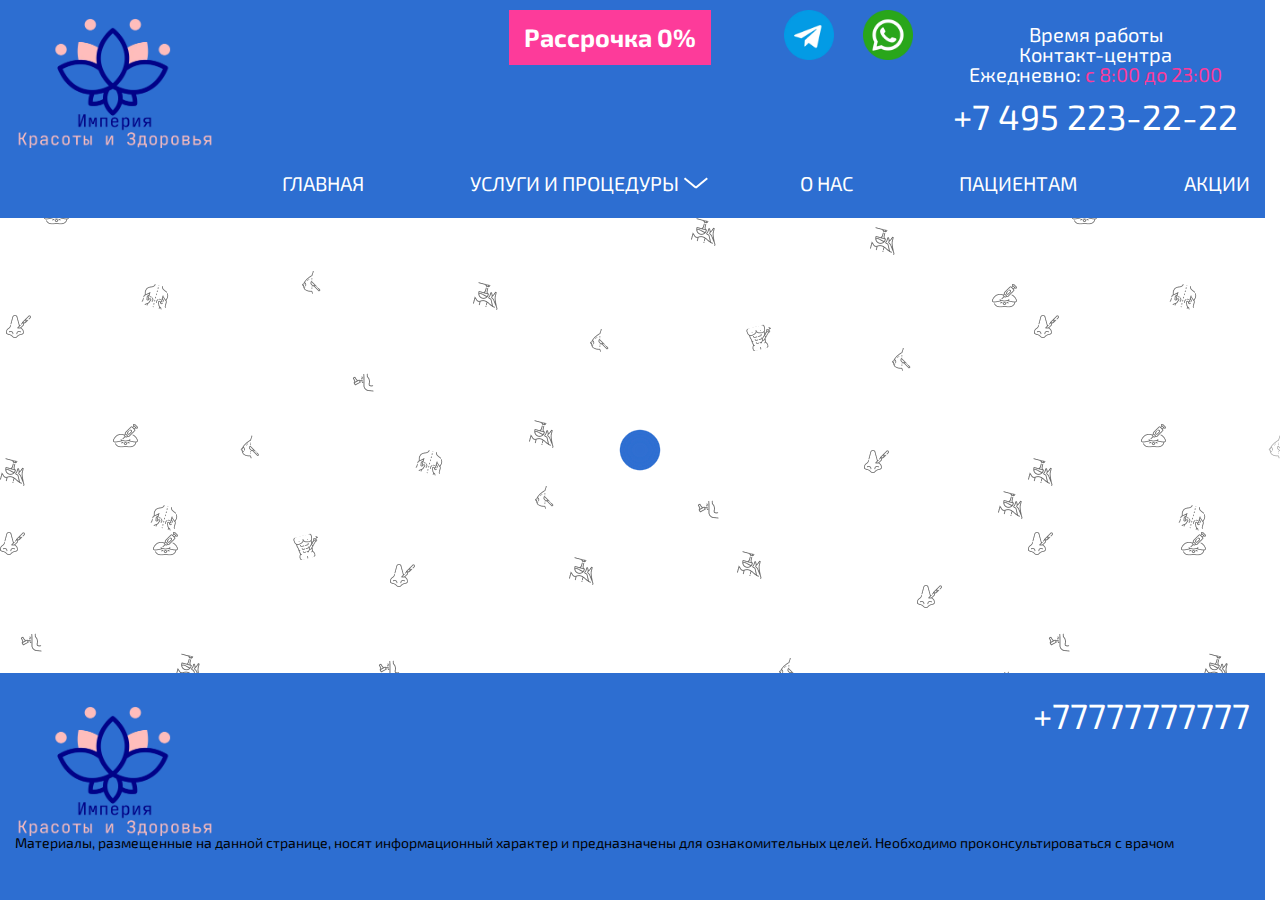
<file: akcii.html>
<!DOCTYPE html>
<html lang="en">

<head>
	<title>Акции</title>
	<meta charset="UTF-8">
	<meta name="format-detection" content="telephone=no">
	<!-- <style>body{opacity: 0;}</style> -->
	<link rel="stylesheet" href="css/style.min.css?_v=20231203040657">
	<link rel="shortcut icon" href="favicon.ico">
	<link rel="preconnect" href="https://fonts.googleapis.com">
	<link rel="preconnect" href="https://fonts.gstatic.com" crossorigin>
	<link href="https://fonts.googleapis.com/css2?family=Exo+2:wght@100;300;400;600;700&display=swap&_v=20231203040657" rel="stylesheet">
	<!-- <meta name="robots" content="noindex, nofollow"> -->
	<meta name="viewport" content="width=device-width, initial-scale=1.0">
</head>

<body>
	<div class="wrapper">
		<header class="header">
			<div class="header__container">
				<div class="header__menu menu">
					<div class="menu__icon__wrapper">
						<button type="button" class="menu__icon icon-menu"><span></span></button>
					</div>
					<nav class="menu__body">
						<div class="header__top">

							<div class="header__logo">
								<a href="logo__block">
									<picture><source srcset="img/logo.webp" type="image/webp"><img src="img/logo.png" alt=""></picture>
								</a>
							</div>
							<div class="header__btn">
								<a href="#" class="header__btn-item">Рассрочка 0%</a>
							</div>
							<div class="header__links">
								<a href=""><picture><source srcset="img/telegram_2111646.webp" type="image/webp"><img src="img/telegram_2111646.png" alt=""></picture></a>
								<a href=""><picture><source srcset="img/whatsapp_3670051.webp" type="image/webp"><img src="img/whatsapp_3670051.png" alt=""></picture></a>
							</div>
							<div class="header__contact">
								<p class="header__time">Время работы<br> Контакт-центра
									<br>Ежедневно: <span> с 8:00 до 23:00</span>
								</p>
								<a class="header__tel" href="#">+7 495 223-22-22</a>
							</div>

						</div>
						<div class="header__bot">
							<ul class="menu__list">
								<li class="menu__item"><a href="index.html" class="menu__link">Главная</a></li>

								<li class="menu__item">
									<div data-spollers data-spollers="min" class="spollers">
										<div class="spollers__item">
											<button type="button" data-spoller data-spoller-close class="spollers__title">Услуги и
												процедуры</button>
											<div class="spollers__body">
												<ul class="spollers__list">
													<li class="spollers__link"><a class="spollers__link_a" href="hirurgia.html">пластическая
															хирургия</a></li>
													<li class="spollers__link"><a class="spollers__link_a" href="massazhy.html">Массажи
														</a></li>
													<li class="spollers__link"><a class="spollers__link_a" href="kosmetologia.html">Косметология </a></li>
												</ul>

											</div>
										</div>
									</div>
								</li>
								<li class="menu__item"><a href="oNas.html" class="menu__link">О нас</a></li>
								<li class="menu__item"><a href="pacientam.html" class="menu__link">пациентам</a></li>
								<li class="menu__item"><a href="akcii.html" class="menu__link">акции</a></li>
							</ul>
						</div>
					</nav>
				</div>
			</div>

		</header>
		<main class="page">

		</main>
		<footer class="footer">
			<div class="footer__container">
				<div class="footer__row">
					<div class="footer__logo header__logo">
						<a href="logo__block-">
							<picture><source srcset="img/logo.webp" type="image/webp"><img src="img/logo.png" alt=""></picture>
						</a>
					</div>
					<div class="footer__tel">
						<a href="#">+77777777777</a>

					</div>

				</div>
				<p>Материалы, размещенные на данной странице, носят информационный характер и предназначены для ознакомительных целей. Необходимо проконсультироваться с врачом</p>
			</div>
		</footer>
	</div>
	<!-- Стилі для body -->
	<style>
		.lock body {
			overflow: hidden;
			touch-action: none;
			overscroll-behavior: none;
			transform: translateY(-1000px);
		}

		.loading body {
			opacity: 0;
			visibility: hidden;
		}

		.loaded body {
			transform: translateY(0px);

			transition: all 0.5s ease 0s;
			opacity: 1;
			visibility: visible;
		}
	</style>
	<div id="fls-preloader">
		<!-- Документація: https://template.fls.guru/template-docs/modul-preloader.html -->
		<!-- Стилі для прелоадера -->
		<style>
			* {
				padding: 0px;
				margin: 0px;
				border: 0px;
			}

			*,
			*:before,
			*:after {
				box-sizing: border-box;
			}

			html {
				overflow: hidden;
				touch-action: none;
			}

			body {
				background-image: url("img/bg.png");
				margin: 0;
				padding: 0;
				padding-right: 15px;
			}

			#preloader {
				width: 400px;
				height: 400px;
				position: absolute;
				top: 50%;
				left: 50%;
				transform: translateY(-50%) translateX(-50%);
			}

			#preloader circle.outer {
				fill: transparent;
				stroke: #fd3b9a;
				stroke-dashoffset: 1000;
				stroke-width: 20;
				stroke-dasharray: 1000;
				transform-origin: 50% 50%;
				animation: spin 2s linear forwards infinite;
			}

			@keyframes spin {
				0% {
					stroke-dashoffset: 1000;
					transform: rotate(-90deg);
					stroke-width: 20;
				}

				25% {
					stroke-dashoffset: 800;
					stroke-width: 30;
				}

				80% {
					stroke-dashoffset: 1000;
					transform: rotate(270deg);
					stroke-width: 20;
				}
			}

			#preloader circle.drop {
				fill: #2d6ed1;
				stroke: transparent;
				transform-origin: 50% 50%;
				animation: drop 2s linear forwards infinite;
			}

			@keyframes drop {
				0% {
					transform: translate(0, -150px);
					opacity: 1;
				}

				34% {
					transform: translate(0, 150px);
					opacity: 1;
				}

				70% {
					transform: translate(0, 0);
					opacity: 0;
				}

				100% {
					opacity: 0;
				}
			}
		</style>
		<!-- Скріпт прелоадера -->
		<script>
			function preloader() {
				const preloaderImages = document.querySelector('[data-preloader]') ? document.querySelectorAll('[data-preloader] img') : document.querySelectorAll('img');
				const preloaderContainer = document.querySelector('#fls-preloader');
				if (preloaderImages.length) {
					const preloaderTemplate = `
					<div class="fls-preloader">
						<div class="fls-preloader__body">
							<svg height="400" width="400" id="preloader">
								<g filter="url(#goo)">
									<circle class="outer" cx="200" cy="200" r="150" />
									<circle class="drop" cx="200" cy="200" r="20">
								</g>

								<defs>
									<filter id="goo">
										<feGaussianBlur in="SourceGraphic" stdDeviation="8" result="blur" />
										<feColorMatrix in="blur" mode="matrix" values="1 0 0 0 0  0 1 0 0 0  0 0 1 0 0  0 0 0 18 -7" result="goo" />

									</filter>
								</defs>
								</svg>
						</div>
					</div>`;
					document.querySelector('html').insertAdjacentHTML("beforeend", preloaderTemplate);

					const
						preloader = document.querySelector('.fls-preloader'),
						showPecentLoad = document.querySelector('.fls-preloader__counter'),
						showLineLoad = document.querySelector('.fls-preloader__line span'),
						htmlDocument = document.documentElement;

					let imagesLoadedCount = counter = progress = 0;

					htmlDocument.classList.add('loading');
					htmlDocument.classList.add('lock');

					preloaderImages.forEach(preloaderImage => {
						const imgClone = document.createElement('img');
						if (imgClone) {
							imgClone.onload = imageLoaded;
							imgClone.onerror = imageLoaded;
							preloaderImage.dataset.src ? imgClone.src = preloaderImage.dataset.src : imgClone.src = preloaderImage.src;
						}
					});

					function setValueProgress(progress) {
						showPecentLoad ? showPecentLoad.innerText = `${progress}%` : null;
						showLineLoad ? showLineLoad.style.width = `${progress}%` : null;
					}
					showPecentLoad ? setValueProgress(progress) : null;

					function imageLoaded() {
						imagesLoadedCount++;
						progress = Math.round((100 / preloaderImages.length) * imagesLoadedCount);
						const intervalId = setInterval(() => {
							counter >= progress ? clearInterval(intervalId) : setValueProgress(++counter);
							counter >= 100 ? addLoadedClass() : null;
						}, 10);
					}

					function addLoadedClass() {
						htmlDocument.classList.add('loaded');
						htmlDocument.classList.remove('lock');
						htmlDocument.classList.remove('loading');
						setInterval(() => {
							preloader.remove();
							preloaderContainer.remove();
						}, 500);
					}
				} else {
					preloaderContainer.remove();
				}
			}
			preloader();
		</script>
	</div>
	<script src="js/app.min.js?_v=20231203040657"></script>
</body>

</html>
</file>
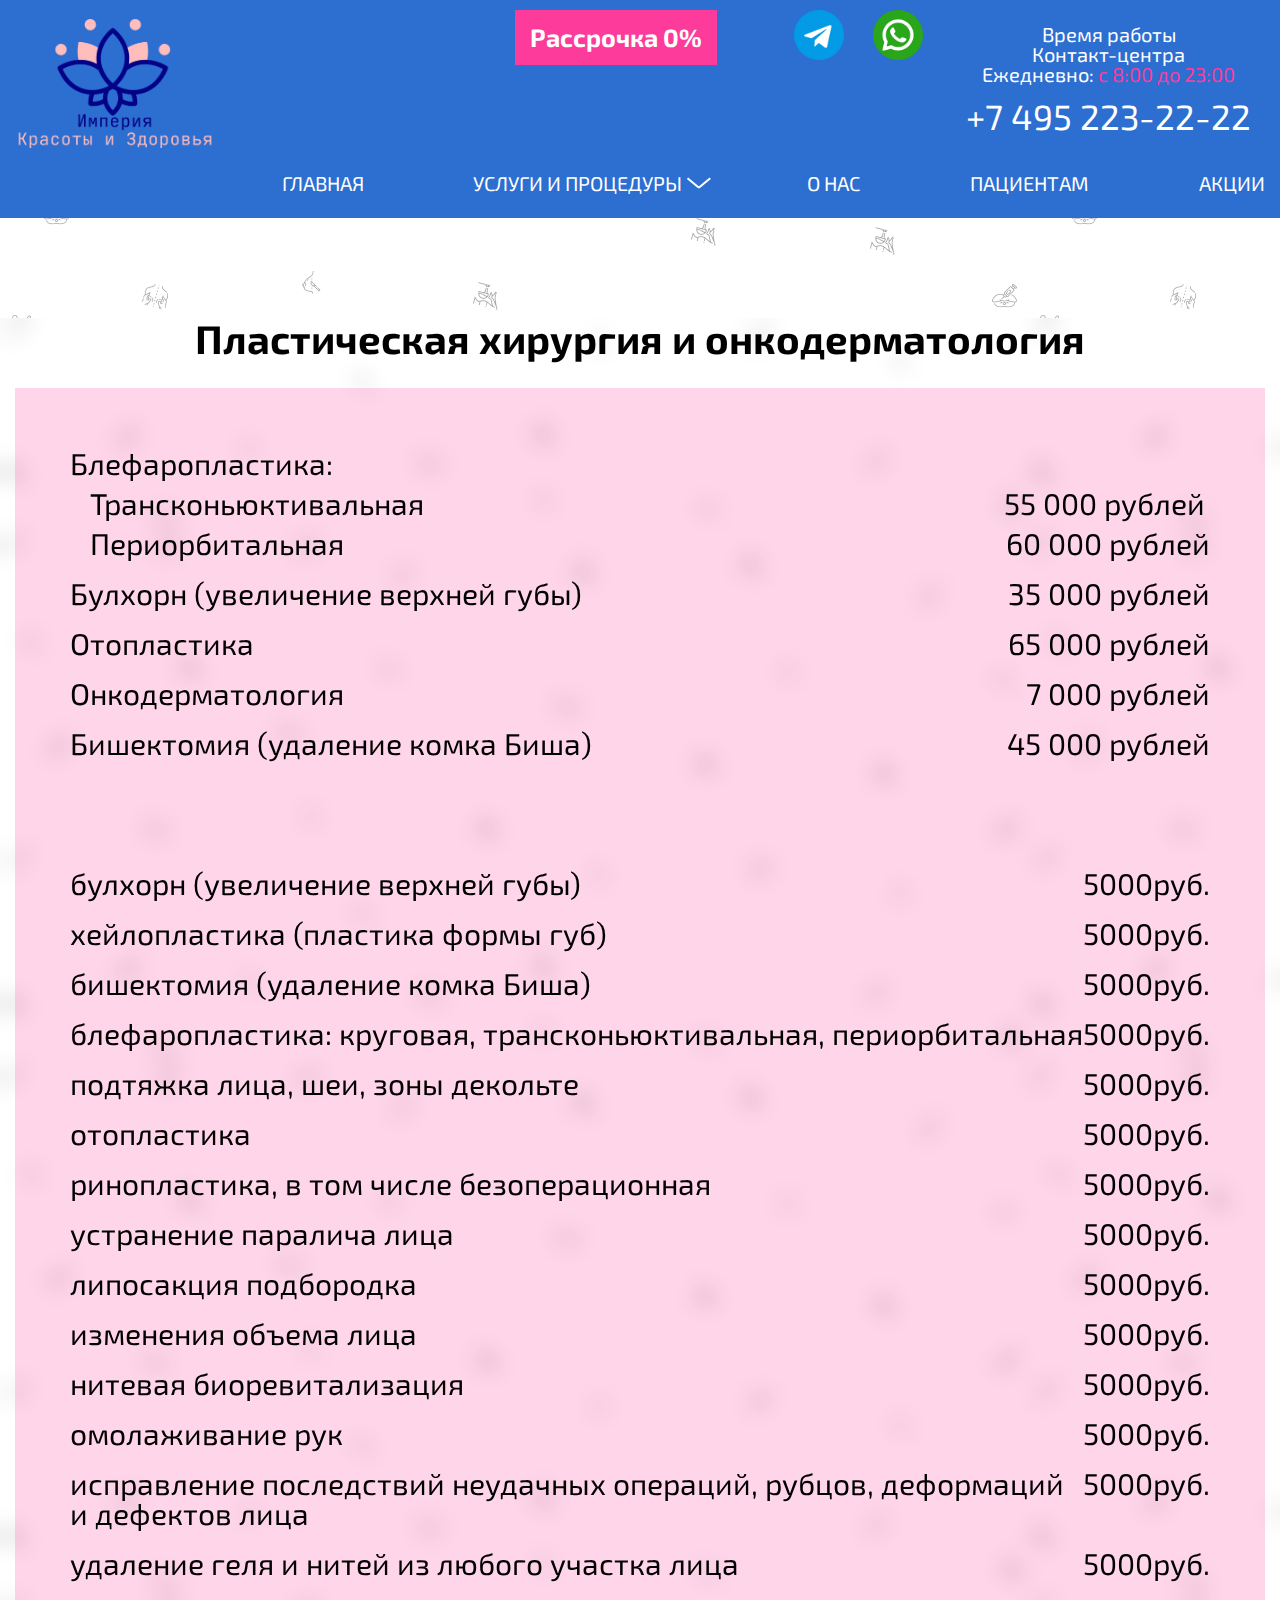
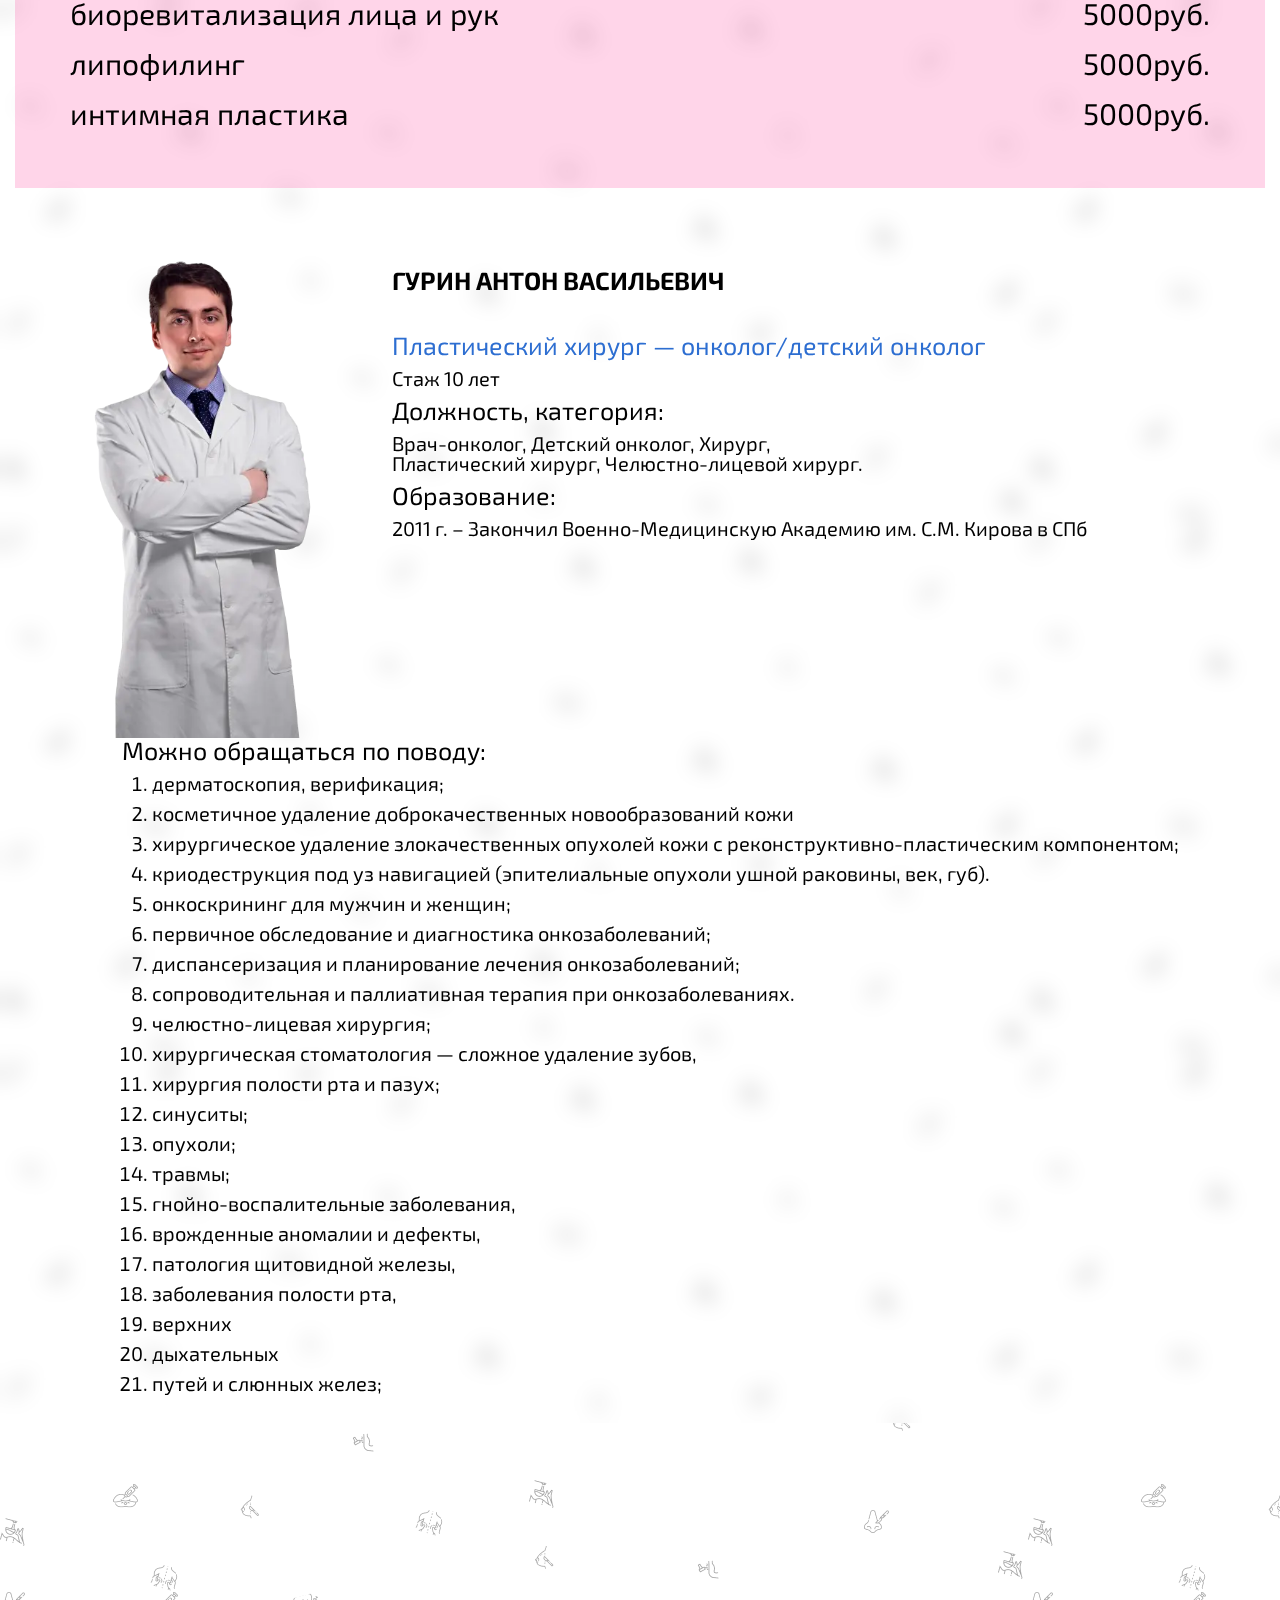
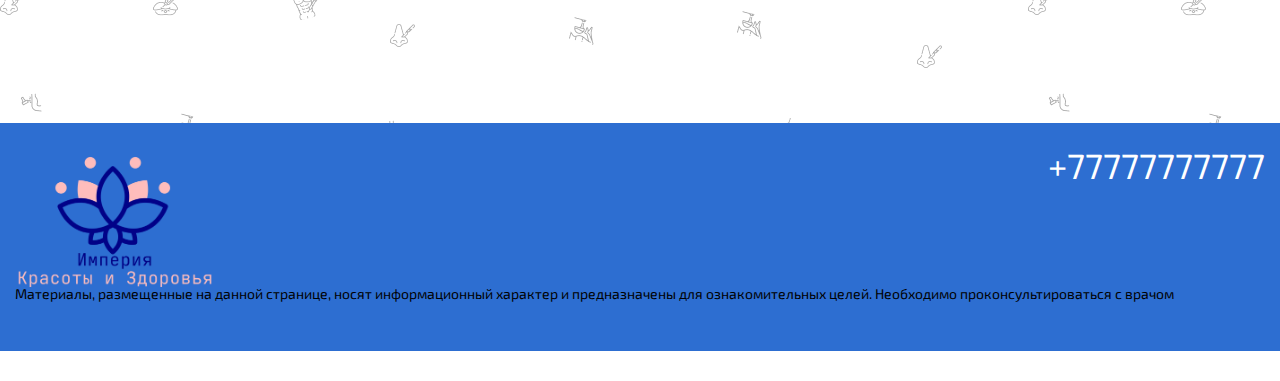
<file: hirurgia.html>
<!DOCTYPE html>
<html lang="en">

<head>
	<title>Пластическая хирургия и онкодерматология</title>
	<meta charset="UTF-8">
	<meta name="format-detection" content="telephone=no">
	<!-- <style>body{opacity: 0;}</style> -->
	<link rel="stylesheet" href="css/style.min.css?_v=20231203040657">
	<link rel="shortcut icon" href="favicon.ico">
	<link rel="preconnect" href="https://fonts.googleapis.com">
	<link rel="preconnect" href="https://fonts.gstatic.com" crossorigin>
	<link href="https://fonts.googleapis.com/css2?family=Exo+2:wght@100;300;400;600;700&display=swap&_v=20231203040657" rel="stylesheet">
	<!-- <meta name="robots" content="noindex, nofollow"> -->
	<meta name="viewport" content="width=device-width, initial-scale=1.0">
</head>

<body>
	<div class="wrapper">
		<header class="header">
			<div class="header__container">
				<div class="header__menu menu">
					<div class="menu__icon__wrapper">
						<button type="button" class="menu__icon icon-menu"><span></span></button>
					</div>
					<nav class="menu__body">
						<div class="header__top">

							<div class="header__logo">
								<a href="logo__block">
									<picture><source srcset="img/logo.webp" type="image/webp"><img src="img/logo.png" alt=""></picture>
								</a>
							</div>
							<div class="header__btn">
								<a href="#" class="header__btn-item">Рассрочка 0%</a>
							</div>
							<div class="header__links">
								<a href=""><picture><source srcset="img/telegram_2111646.webp" type="image/webp"><img src="img/telegram_2111646.png" alt=""></picture></a>
								<a href=""><picture><source srcset="img/whatsapp_3670051.webp" type="image/webp"><img src="img/whatsapp_3670051.png" alt=""></picture></a>
							</div>
							<div class="header__contact">
								<p class="header__time">Время работы<br> Контакт-центра
									<br>Ежедневно: <span> с 8:00 до 23:00</span>
								</p>
								<a class="header__tel" href="#">+7 495 223-22-22</a>
							</div>

						</div>
						<div class="header__bot">
							<ul class="menu__list">
								<li class="menu__item"><a href="index.html" class="menu__link">Главная</a></li>

								<li class="menu__item">
									<div data-spollers data-spollers="min" class="spollers">
										<div class="spollers__item">
											<button type="button" data-spoller data-spoller-close class="spollers__title">Услуги и
												процедуры</button>
											<div class="spollers__body">
												<ul class="spollers__list">
													<li class="spollers__link"><a class="spollers__link_a" href="hirurgia.html">пластическая
															хирургия</a></li>
													<li class="spollers__link"><a class="spollers__link_a" href="massazhy.html">Массажи
														</a></li>
													<li class="spollers__link"><a class="spollers__link_a" href="kosmetologia.html">Косметология </a></li>
												</ul>

											</div>
										</div>
									</div>
								</li>
								<li class="menu__item"><a href="oNas.html" class="menu__link">О нас</a></li>
								<li class="menu__item"><a href="pacientam.html" class="menu__link">пациентам</a></li>
								<li class="menu__item"><a href="akcii.html" class="menu__link">акции</a></li>
							</ul>
						</div>
					</nav>
				</div>
			</div>

		</header>
		<main class="page">
			<div class="usluga">
				<div class="usluga__container">
					<h2 class="usluga__title title">Пластическая хирургия и онкодерматология</h2>
					<div class="usluga__mainBlock">
						<ol>
							<li>
								<ul>
									Блефаропластика:
									<li>
										<span>Трансконьюктивальная</span>
										<span>55 000 рублей</span>
									</li>
									<li>
										<span>Периорбитальная</span>
										<span>60 000 рублей</span>
									</li>
								</ul>
							</li>

							<li>
								<span>Булхорн (увеличение верхней губы)</span>
								<span>35 000 рублей</span>
							</li>
							<li>
								<span>Отопластика</span>
								<span>65 000 рублей</span>
							</li>
							<li>
								<span>Онкодерматология</span>
								<span>7 000 рублей</span>
							</li>
							<li>
								<span>Бишектомия (удаление комка Биша)</span>
								<span>45 000 рублей</span>
							</li>
							<br><br><br>
							<li>
								<span>булхорн (увеличение верхней губы)</span>
								<span>5000руб.</span>
							</li>
							<li>
								<span>хейлопластика (пластика формы губ)</span>
								<span>5000руб.</span>
							</li>
							<li>
								<span>бишектомия (удаление комка Биша)</span>
								<span>5000руб.</span>
							</li>
							<li>
								<span>блефаропластика: круговая, трансконьюктивальная, периорбитальная</span>
								<span>5000руб.</span>
							</li>
							<li>
								<span>подтяжка лица, шеи, зоны декольте</span>
								<span>5000руб.</span>
							</li>
							<li>
								<span>отопластика</span>
								<span>5000руб.</span>
							</li>
							<li>
								<span>ринопластика, в том числе безоперационная</span>
								<span>5000руб.</span>
							</li>
							<li>
								<span>устранение паралича лица</span>
								<span>5000руб.</span>
							</li>
							<li>
								<span>липосакция подбородка</span>
								<span>5000руб.</span>
							</li>
							<li>
								<span>изменения объема лица</span>
								<span>5000руб.</span>
							</li>
							<li>
								<span>нитевая биоревитализация</span>
								<span>5000руб.</span>
							</li>
							<li>
								<span>омолаживание рук</span>
								<span>5000руб.</span>
							</li>
							<li>
								<span>исправление последствий неудачных операций, рубцов, деформаций и дефектов лица</span>
								<span>5000руб.</span>
							</li>
							<li>
								<span>удаление геля и нитей из любого участка лица</span>
								<span>5000руб.</span>
							</li>
							<li>
								<span>биоревитализация лица и рук</span>
								<span>5000руб.</span>
							</li>
							<li>
								<span>липофилинг</span>
								<span>5000руб.</span>
							</li>
							<li>
								<span>интимная пластика</span>
								<span>5000руб.</span>
							</li>
						</ol>
					</div>
					<div class="usluga__doc">
						<picture><source srcset="img/doc1.webp" type="image/webp"><img src="img/doc1.png" alt=""></picture>

						<div class="doc__body d1">
							<h2>ГУРИН АНТОН ВАСИЛЬЕВИЧ</h2>
							<h3><span>Пластический хирург — онколог/детский онколог</span></h3>
							<p>Стаж 10 лет</p>
							<h3>Должность, категория:</h3>
							<p>Врач-онколог, Детский онколог, Хирург,<br>
								Пластический хирург, Челюстно-лицевой хирург.</p>
							<h3>Образование:</h3>
							<p>2011 г. – Закончил Военно-Медицинскую Академию им. С.М. Кирова в СПб</p>
							<ul class="p123">
								Можно обращаться по поводу:
								<li>дерматоскопия, верификация;</li>
								<li>косметичное удаление доброкачественных новообразований кожи </li>
								<li>хирургическое удаление злокачественных опухолей кожи с реконструктивно-пластическим
									компонентом; </li>
								<li>криодеструкция под уз навигацией (эпителиальные опухоли ушной раковины, век, губ).
								</li>
								<li>онкоскрининг для мужчин и женщин;</li>
								<li>первичное обследование и диагностика онкозаболеваний;</li>
								<li>диспансеризация и планирование лечения онкозаболеваний;</li>
								<li>сопроводительная и паллиативная терапия при онкозаболеваниях.</li>
								<li>челюстно-лицевая хирургия;</li>
								<li>хирургическая стоматология — сложное удаление зубов,</li>
								<li>хирургия полости рта и пазух; </li>
								<li>синуситы; </li>
								<li>опухоли;</li>
								<li>травмы; </li>
								<li> гнойно-воспалительные заболевания,</li>
								<li>врожденные аномалии и дефекты, </li>
								<li> патология щитовидной железы, </li>
								<li> заболевания полости рта, </li>
								<li>верхних</li>
								<li>дыхательных</li>
								<li>путей и слюнных желез;</li>
							</ul>

						</div>


					</div>
				</div>
			</div>
		</main>
		<footer class="footer">
			<div class="footer__container">
				<div class="footer__row">
					<div class="footer__logo header__logo">
						<a href="logo__block-">
							<picture><source srcset="img/logo.webp" type="image/webp"><img src="img/logo.png" alt=""></picture>
						</a>
					</div>
					<div class="footer__tel">
						<a href="#">+77777777777</a>

					</div>

				</div>
				<p>Материалы, размещенные на данной странице, носят информационный характер и предназначены для ознакомительных целей. Необходимо проконсультироваться с врачом</p>
			</div>
		</footer>
	</div>
	<!-- Стилі для body -->
	<style>
		.lock body {
			overflow: hidden;
			touch-action: none;
			overscroll-behavior: none;
			transform: translateY(-1000px);
		}

		.loading body {
			opacity: 0;
			visibility: hidden;
		}

		.loaded body {
			transform: translateY(0px);

			transition: all 0.5s ease 0s;
			opacity: 1;
			visibility: visible;
		}
	</style>
	<div id="fls-preloader">
		<!-- Документація: https://template.fls.guru/template-docs/modul-preloader.html -->
		<!-- Стилі для прелоадера -->
		<style>
			* {
				padding: 0px;
				margin: 0px;
				border: 0px;
			}

			*,
			*:before,
			*:after {
				box-sizing: border-box;
			}

			html {
				overflow: hidden;
				touch-action: none;
			}

			body {
				background-image: url("img/bg.png");
				margin: 0;
				padding: 0;
				padding-right: 15px;
			}

			#preloader {
				width: 400px;
				height: 400px;
				position: absolute;
				top: 50%;
				left: 50%;
				transform: translateY(-50%) translateX(-50%);
			}

			#preloader circle.outer {
				fill: transparent;
				stroke: #fd3b9a;
				stroke-dashoffset: 1000;
				stroke-width: 20;
				stroke-dasharray: 1000;
				transform-origin: 50% 50%;
				animation: spin 2s linear forwards infinite;
			}

			@keyframes spin {
				0% {
					stroke-dashoffset: 1000;
					transform: rotate(-90deg);
					stroke-width: 20;
				}

				25% {
					stroke-dashoffset: 800;
					stroke-width: 30;
				}

				80% {
					stroke-dashoffset: 1000;
					transform: rotate(270deg);
					stroke-width: 20;
				}
			}

			#preloader circle.drop {
				fill: #2d6ed1;
				stroke: transparent;
				transform-origin: 50% 50%;
				animation: drop 2s linear forwards infinite;
			}

			@keyframes drop {
				0% {
					transform: translate(0, -150px);
					opacity: 1;
				}

				34% {
					transform: translate(0, 150px);
					opacity: 1;
				}

				70% {
					transform: translate(0, 0);
					opacity: 0;
				}

				100% {
					opacity: 0;
				}
			}
		</style>
		<!-- Скріпт прелоадера -->
		<script>
			function preloader() {
				const preloaderImages = document.querySelector('[data-preloader]') ? document.querySelectorAll('[data-preloader] img') : document.querySelectorAll('img');
				const preloaderContainer = document.querySelector('#fls-preloader');
				if (preloaderImages.length) {
					const preloaderTemplate = `
					<div class="fls-preloader">
						<div class="fls-preloader__body">
							<svg height="400" width="400" id="preloader">
								<g filter="url(#goo)">
									<circle class="outer" cx="200" cy="200" r="150" />
									<circle class="drop" cx="200" cy="200" r="20">
								</g>

								<defs>
									<filter id="goo">
										<feGaussianBlur in="SourceGraphic" stdDeviation="8" result="blur" />
										<feColorMatrix in="blur" mode="matrix" values="1 0 0 0 0  0 1 0 0 0  0 0 1 0 0  0 0 0 18 -7" result="goo" />

									</filter>
								</defs>
								</svg>
						</div>
					</div>`;
					document.querySelector('html').insertAdjacentHTML("beforeend", preloaderTemplate);

					const
						preloader = document.querySelector('.fls-preloader'),
						showPecentLoad = document.querySelector('.fls-preloader__counter'),
						showLineLoad = document.querySelector('.fls-preloader__line span'),
						htmlDocument = document.documentElement;

					let imagesLoadedCount = counter = progress = 0;

					htmlDocument.classList.add('loading');
					htmlDocument.classList.add('lock');

					preloaderImages.forEach(preloaderImage => {
						const imgClone = document.createElement('img');
						if (imgClone) {
							imgClone.onload = imageLoaded;
							imgClone.onerror = imageLoaded;
							preloaderImage.dataset.src ? imgClone.src = preloaderImage.dataset.src : imgClone.src = preloaderImage.src;
						}
					});

					function setValueProgress(progress) {
						showPecentLoad ? showPecentLoad.innerText = `${progress}%` : null;
						showLineLoad ? showLineLoad.style.width = `${progress}%` : null;
					}
					showPecentLoad ? setValueProgress(progress) : null;

					function imageLoaded() {
						imagesLoadedCount++;
						progress = Math.round((100 / preloaderImages.length) * imagesLoadedCount);
						const intervalId = setInterval(() => {
							counter >= progress ? clearInterval(intervalId) : setValueProgress(++counter);
							counter >= 100 ? addLoadedClass() : null;
						}, 10);
					}

					function addLoadedClass() {
						htmlDocument.classList.add('loaded');
						htmlDocument.classList.remove('lock');
						htmlDocument.classList.remove('loading');
						setInterval(() => {
							preloader.remove();
							preloaderContainer.remove();
						}, 500);
					}
				} else {
					preloaderContainer.remove();
				}
			}
			preloader();
		</script>
	</div>
	<script src="js/app.min.js?_v=20231203040657"></script>
</body>

</html>
</file>
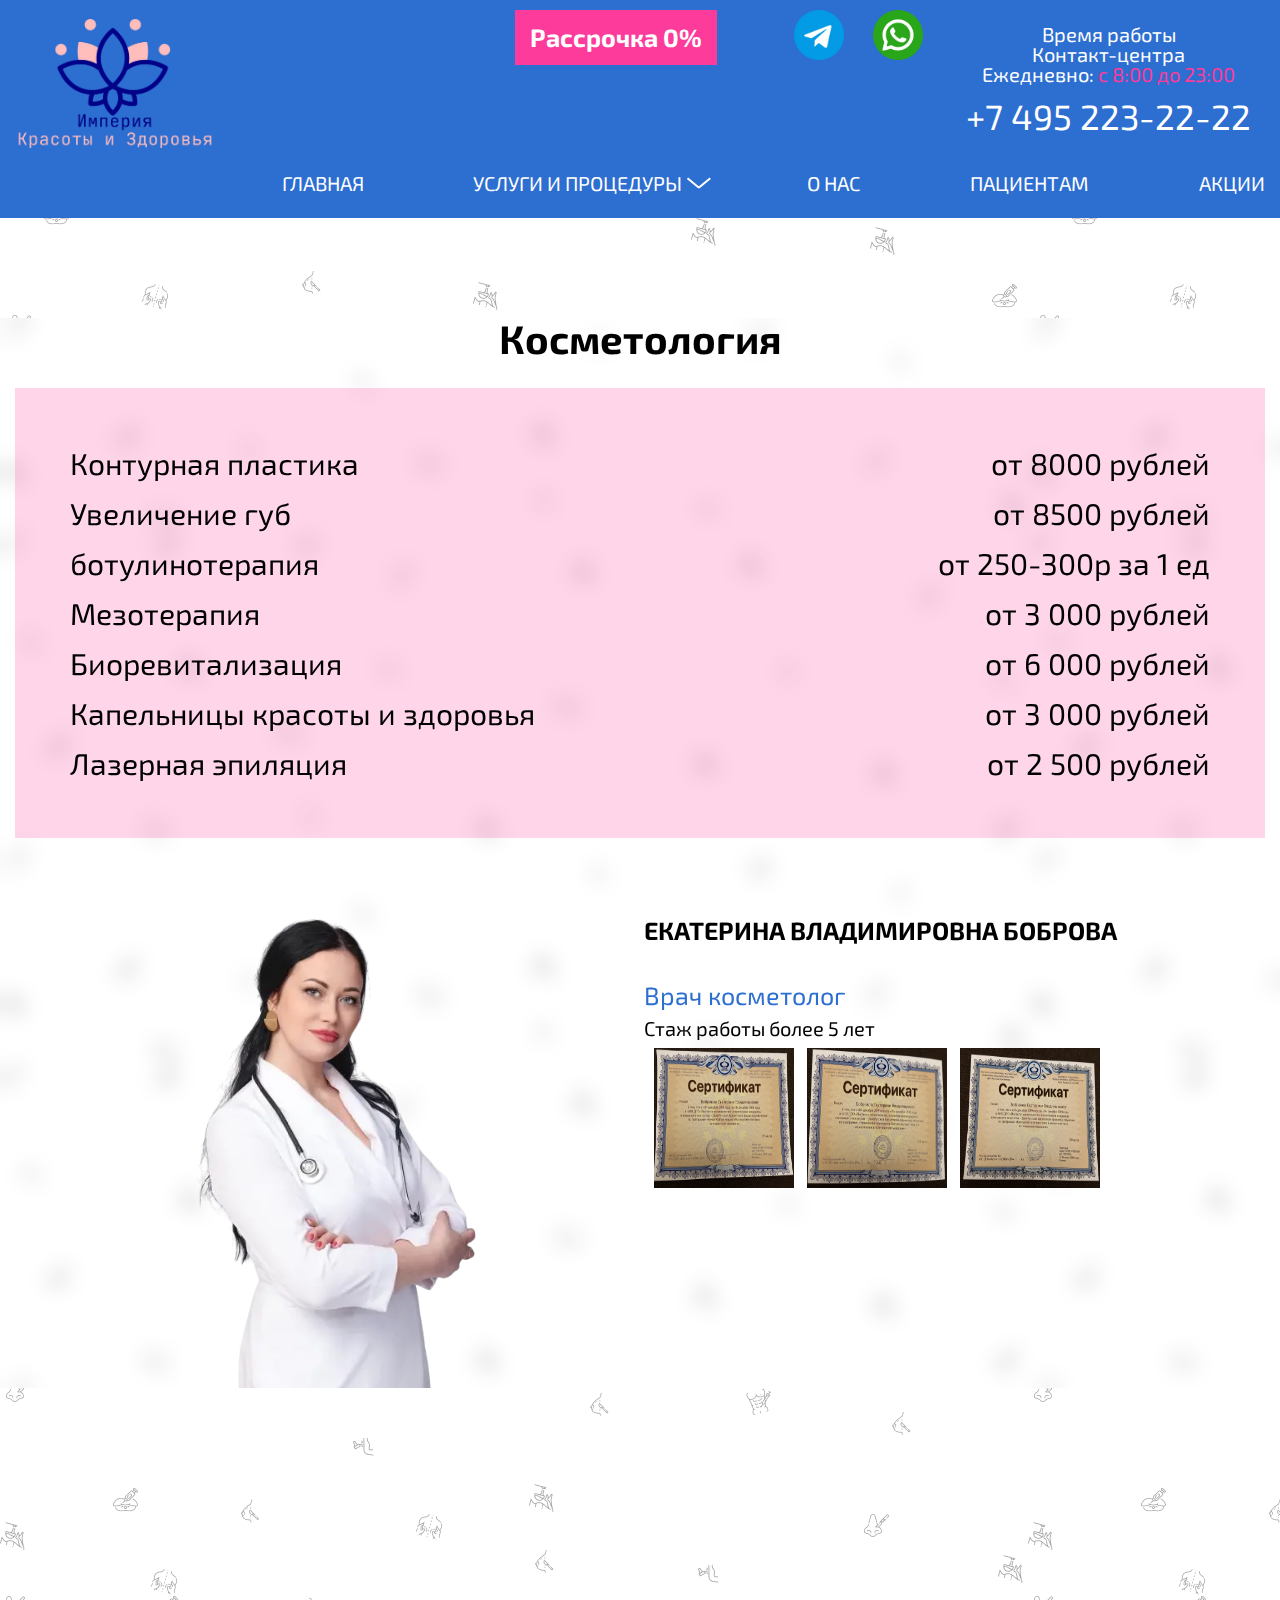
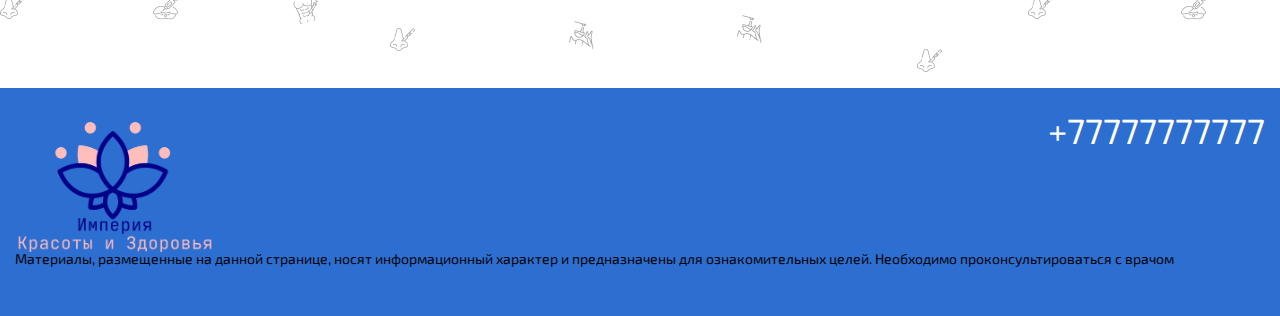
<file: kosmetologia.html>
<!DOCTYPE html>
<html lang="en">

<head>
	<title>Косметология</title>
	<meta charset="UTF-8">
	<meta name="format-detection" content="telephone=no">
	<!-- <style>body{opacity: 0;}</style> -->
	<link rel="stylesheet" href="css/style.min.css?_v=20231203040657">
	<link rel="shortcut icon" href="favicon.ico">
	<link rel="preconnect" href="https://fonts.googleapis.com">
	<link rel="preconnect" href="https://fonts.gstatic.com" crossorigin>
	<link href="https://fonts.googleapis.com/css2?family=Exo+2:wght@100;300;400;600;700&display=swap&_v=20231203040657" rel="stylesheet">
	<!-- <meta name="robots" content="noindex, nofollow"> -->
	<meta name="viewport" content="width=device-width, initial-scale=1.0">
</head>

<body>
	<div class="wrapper">
		<header class="header">
			<div class="header__container">
				<div class="header__menu menu">
					<div class="menu__icon__wrapper">
						<button type="button" class="menu__icon icon-menu"><span></span></button>
					</div>
					<nav class="menu__body">
						<div class="header__top">

							<div class="header__logo">
								<a href="logo__block">
									<picture><source srcset="img/logo.webp" type="image/webp"><img src="img/logo.png" alt=""></picture>
								</a>
							</div>
							<div class="header__btn">
								<a href="#" class="header__btn-item">Рассрочка 0%</a>
							</div>
							<div class="header__links">
								<a href=""><picture><source srcset="img/telegram_2111646.webp" type="image/webp"><img src="img/telegram_2111646.png" alt=""></picture></a>
								<a href=""><picture><source srcset="img/whatsapp_3670051.webp" type="image/webp"><img src="img/whatsapp_3670051.png" alt=""></picture></a>
							</div>
							<div class="header__contact">
								<p class="header__time">Время работы<br> Контакт-центра
									<br>Ежедневно: <span> с 8:00 до 23:00</span>
								</p>
								<a class="header__tel" href="#">+7 495 223-22-22</a>
							</div>

						</div>
						<div class="header__bot">
							<ul class="menu__list">
								<li class="menu__item"><a href="index.html" class="menu__link">Главная</a></li>

								<li class="menu__item">
									<div data-spollers data-spollers="min" class="spollers">
										<div class="spollers__item">
											<button type="button" data-spoller data-spoller-close class="spollers__title">Услуги и
												процедуры</button>
											<div class="spollers__body">
												<ul class="spollers__list">
													<li class="spollers__link"><a class="spollers__link_a" href="hirurgia.html">пластическая
															хирургия</a></li>
													<li class="spollers__link"><a class="spollers__link_a" href="massazhy.html">Массажи
														</a></li>
													<li class="spollers__link"><a class="spollers__link_a" href="kosmetologia.html">Косметология </a></li>
												</ul>

											</div>
										</div>
									</div>
								</li>
								<li class="menu__item"><a href="oNas.html" class="menu__link">О нас</a></li>
								<li class="menu__item"><a href="pacientam.html" class="menu__link">пациентам</a></li>
								<li class="menu__item"><a href="akcii.html" class="menu__link">акции</a></li>
							</ul>
						</div>
					</nav>
				</div>
			</div>

		</header>
		<main class="page">
			<div class="usluga">
				<div class="usluga__container">
					<h2 class="usluga__title title">Косметология</h2>
					<div class="usluga__mainBlock">
						<ol>
							<li>
								<span>Контурная пластика</span>
								<span>от 8000 рублей</span>
							</li>

							<li>
								<span>Увеличение губ</span>
								<span>от 8500 рублей</span>
							</li>
							<li>
								<span>ботулинотерапия </span>
								<span>от 250-300р за 1 ед</span>
							</li>
							<li>
								<span>Мезотерапия </span>
								<span>от 3 000 рублей</span>
							</li>
							<li>
								<span>Биоревитализация</span>
								<span>от 6 000 рублей</span>
							</li>
							<li>
								<span>Капельницы красоты и здоровья </span>
								<span>от 3 000 рублей</span>
							</li>
							<li>
								<span>Лазерная эпиляция</span>
								<span>от 2 500 рублей</span>
							</li>
						</ol>
					</div>
					<div class="usluga__doc">
						<picture><source srcset="img/doc3.webp" type="image/webp"><img src="img/doc3.png" alt=""></picture>
						<div class="doc__body d3">
							<h2>ЕКАТЕРИНА ВЛАДИМИРОВНА БОБРОВА</h2>
							<h3><span>Врач косметолог</span></h3>
							<p>Стаж работы более 5 лет</p>
							<div class="doc1__row">
								<picture><source srcset="img/doc2Photo/IMG_3132.webp" type="image/webp"><img src="img/doc2Photo/IMG_3132.jpg" alt=""></picture>
								<picture><source srcset="img/doc2Photo/IMG_3135.webp" type="image/webp"><img src="img/doc2Photo/IMG_3135.jpg" alt=""></picture>
								<picture><source srcset="img/doc2Photo/IMG_3136.webp" type="image/webp"><img src="img/doc2Photo/IMG_3136.jpg" alt=""></picture>
							</div>
						</div>

					</div>
				</div>
			</div>
		</main>
		<footer class="footer">
			<div class="footer__container">
				<div class="footer__row">
					<div class="footer__logo header__logo">
						<a href="logo__block-">
							<picture><source srcset="img/logo.webp" type="image/webp"><img src="img/logo.png" alt=""></picture>
						</a>
					</div>
					<div class="footer__tel">
						<a href="#">+77777777777</a>

					</div>

				</div>
				<p>Материалы, размещенные на данной странице, носят информационный характер и предназначены для ознакомительных целей. Необходимо проконсультироваться с врачом</p>
			</div>
		</footer>
	</div>
	<!-- Стилі для body -->
	<style>
		.lock body {
			overflow: hidden;
			touch-action: none;
			overscroll-behavior: none;
			transform: translateY(-1000px);
		}

		.loading body {
			opacity: 0;
			visibility: hidden;
		}

		.loaded body {
			transform: translateY(0px);

			transition: all 0.5s ease 0s;
			opacity: 1;
			visibility: visible;
		}
	</style>
	<div id="fls-preloader">
		<!-- Документація: https://template.fls.guru/template-docs/modul-preloader.html -->
		<!-- Стилі для прелоадера -->
		<style>
			* {
				padding: 0px;
				margin: 0px;
				border: 0px;
			}

			*,
			*:before,
			*:after {
				box-sizing: border-box;
			}

			html {
				overflow: hidden;
				touch-action: none;
			}

			body {
				background-image: url("img/bg.png");
				margin: 0;
				padding: 0;
				padding-right: 15px;
			}

			#preloader {
				width: 400px;
				height: 400px;
				position: absolute;
				top: 50%;
				left: 50%;
				transform: translateY(-50%) translateX(-50%);
			}

			#preloader circle.outer {
				fill: transparent;
				stroke: #fd3b9a;
				stroke-dashoffset: 1000;
				stroke-width: 20;
				stroke-dasharray: 1000;
				transform-origin: 50% 50%;
				animation: spin 2s linear forwards infinite;
			}

			@keyframes spin {
				0% {
					stroke-dashoffset: 1000;
					transform: rotate(-90deg);
					stroke-width: 20;
				}

				25% {
					stroke-dashoffset: 800;
					stroke-width: 30;
				}

				80% {
					stroke-dashoffset: 1000;
					transform: rotate(270deg);
					stroke-width: 20;
				}
			}

			#preloader circle.drop {
				fill: #2d6ed1;
				stroke: transparent;
				transform-origin: 50% 50%;
				animation: drop 2s linear forwards infinite;
			}

			@keyframes drop {
				0% {
					transform: translate(0, -150px);
					opacity: 1;
				}

				34% {
					transform: translate(0, 150px);
					opacity: 1;
				}

				70% {
					transform: translate(0, 0);
					opacity: 0;
				}

				100% {
					opacity: 0;
				}
			}
		</style>
		<!-- Скріпт прелоадера -->
		<script>
			function preloader() {
				const preloaderImages = document.querySelector('[data-preloader]') ? document.querySelectorAll('[data-preloader] img') : document.querySelectorAll('img');
				const preloaderContainer = document.querySelector('#fls-preloader');
				if (preloaderImages.length) {
					const preloaderTemplate = `
					<div class="fls-preloader">
						<div class="fls-preloader__body">
							<svg height="400" width="400" id="preloader">
								<g filter="url(#goo)">
									<circle class="outer" cx="200" cy="200" r="150" />
									<circle class="drop" cx="200" cy="200" r="20">
								</g>

								<defs>
									<filter id="goo">
										<feGaussianBlur in="SourceGraphic" stdDeviation="8" result="blur" />
										<feColorMatrix in="blur" mode="matrix" values="1 0 0 0 0  0 1 0 0 0  0 0 1 0 0  0 0 0 18 -7" result="goo" />

									</filter>
								</defs>
								</svg>
						</div>
					</div>`;
					document.querySelector('html').insertAdjacentHTML("beforeend", preloaderTemplate);

					const
						preloader = document.querySelector('.fls-preloader'),
						showPecentLoad = document.querySelector('.fls-preloader__counter'),
						showLineLoad = document.querySelector('.fls-preloader__line span'),
						htmlDocument = document.documentElement;

					let imagesLoadedCount = counter = progress = 0;

					htmlDocument.classList.add('loading');
					htmlDocument.classList.add('lock');

					preloaderImages.forEach(preloaderImage => {
						const imgClone = document.createElement('img');
						if (imgClone) {
							imgClone.onload = imageLoaded;
							imgClone.onerror = imageLoaded;
							preloaderImage.dataset.src ? imgClone.src = preloaderImage.dataset.src : imgClone.src = preloaderImage.src;
						}
					});

					function setValueProgress(progress) {
						showPecentLoad ? showPecentLoad.innerText = `${progress}%` : null;
						showLineLoad ? showLineLoad.style.width = `${progress}%` : null;
					}
					showPecentLoad ? setValueProgress(progress) : null;

					function imageLoaded() {
						imagesLoadedCount++;
						progress = Math.round((100 / preloaderImages.length) * imagesLoadedCount);
						const intervalId = setInterval(() => {
							counter >= progress ? clearInterval(intervalId) : setValueProgress(++counter);
							counter >= 100 ? addLoadedClass() : null;
						}, 10);
					}

					function addLoadedClass() {
						htmlDocument.classList.add('loaded');
						htmlDocument.classList.remove('lock');
						htmlDocument.classList.remove('loading');
						setInterval(() => {
							preloader.remove();
							preloaderContainer.remove();
						}, 500);
					}
				} else {
					preloaderContainer.remove();
				}
			}
			preloader();
		</script>
	</div>
	<script src="js/app.min.js?_v=20231203040657"></script>
</body>

</html>
</file>
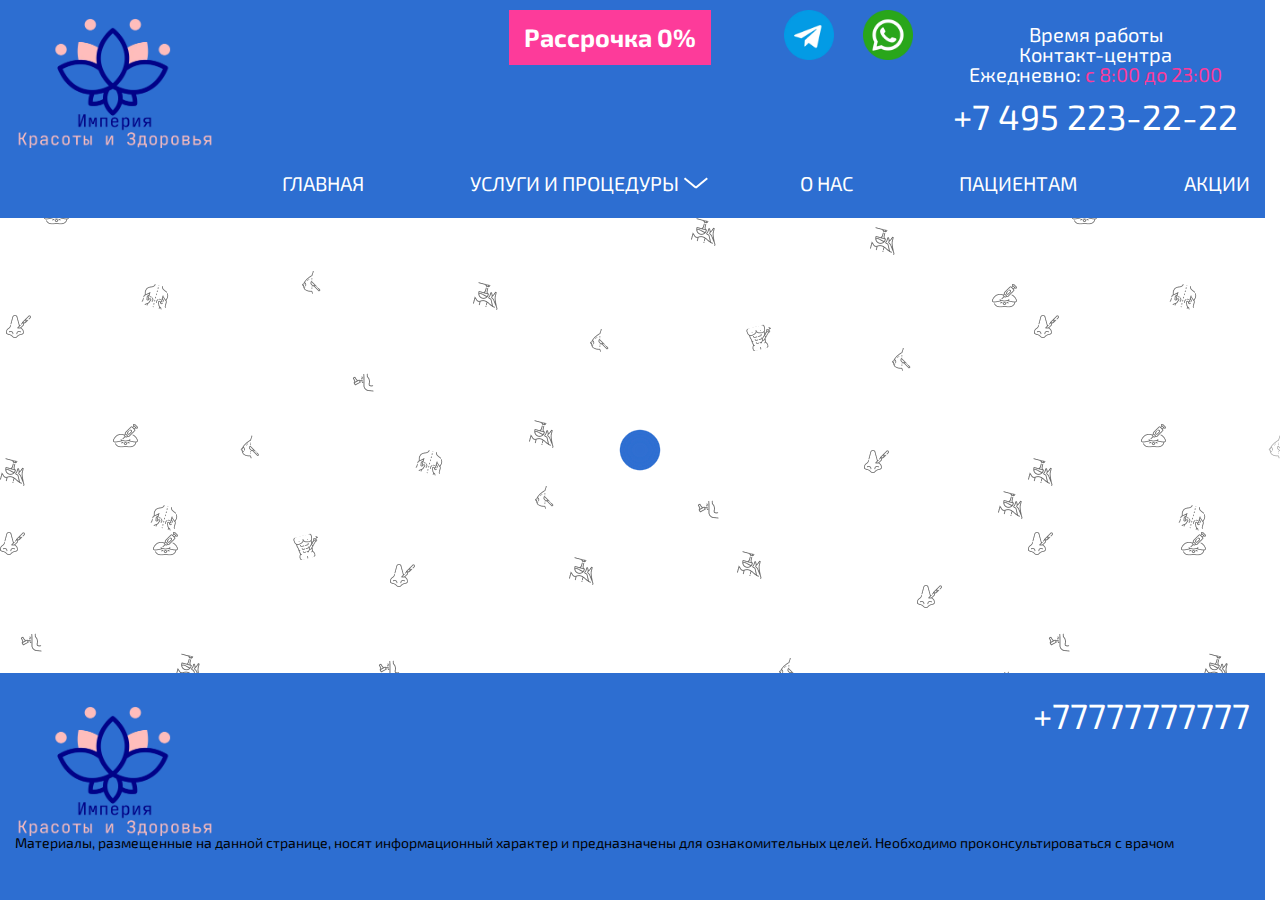
<file: oNas.html>
<!DOCTYPE html>
<html lang="en">

<head>
	<title>О нас</title>
	<meta charset="UTF-8">
	<meta name="format-detection" content="telephone=no">
	<!-- <style>body{opacity: 0;}</style> -->
	<link rel="stylesheet" href="css/style.min.css?_v=20231203040657">
	<link rel="shortcut icon" href="favicon.ico">
	<link rel="preconnect" href="https://fonts.googleapis.com">
	<link rel="preconnect" href="https://fonts.gstatic.com" crossorigin>
	<link href="https://fonts.googleapis.com/css2?family=Exo+2:wght@100;300;400;600;700&display=swap&_v=20231203040657" rel="stylesheet">
	<!-- <meta name="robots" content="noindex, nofollow"> -->
	<meta name="viewport" content="width=device-width, initial-scale=1.0">
</head>

<body>
	<div class="wrapper">
		<header class="header">
			<div class="header__container">
				<div class="header__menu menu">
					<div class="menu__icon__wrapper">
						<button type="button" class="menu__icon icon-menu"><span></span></button>
					</div>
					<nav class="menu__body">
						<div class="header__top">

							<div class="header__logo">
								<a href="logo__block">
									<picture><source srcset="img/logo.webp" type="image/webp"><img src="img/logo.png" alt=""></picture>
								</a>
							</div>
							<div class="header__btn">
								<a href="#" class="header__btn-item">Рассрочка 0%</a>
							</div>
							<div class="header__links">
								<a href=""><picture><source srcset="img/telegram_2111646.webp" type="image/webp"><img src="img/telegram_2111646.png" alt=""></picture></a>
								<a href=""><picture><source srcset="img/whatsapp_3670051.webp" type="image/webp"><img src="img/whatsapp_3670051.png" alt=""></picture></a>
							</div>
							<div class="header__contact">
								<p class="header__time">Время работы<br> Контакт-центра
									<br>Ежедневно: <span> с 8:00 до 23:00</span>
								</p>
								<a class="header__tel" href="#">+7 495 223-22-22</a>
							</div>

						</div>
						<div class="header__bot">
							<ul class="menu__list">
								<li class="menu__item"><a href="index.html" class="menu__link">Главная</a></li>

								<li class="menu__item">
									<div data-spollers data-spollers="min" class="spollers">
										<div class="spollers__item">
											<button type="button" data-spoller data-spoller-close class="spollers__title">Услуги и
												процедуры</button>
											<div class="spollers__body">
												<ul class="spollers__list">
													<li class="spollers__link"><a class="spollers__link_a" href="hirurgia.html">пластическая
															хирургия</a></li>
													<li class="spollers__link"><a class="spollers__link_a" href="massazhy.html">Массажи
														</a></li>
													<li class="spollers__link"><a class="spollers__link_a" href="kosmetologia.html">Косметология </a></li>
												</ul>

											</div>
										</div>
									</div>
								</li>
								<li class="menu__item"><a href="oNas.html" class="menu__link">О нас</a></li>
								<li class="menu__item"><a href="pacientam.html" class="menu__link">пациентам</a></li>
								<li class="menu__item"><a href="akcii.html" class="menu__link">акции</a></li>
							</ul>
						</div>
					</nav>
				</div>
			</div>

		</header>
		<main class="page">

		</main>
		<footer class="footer">
			<div class="footer__container">
				<div class="footer__row">
					<div class="footer__logo header__logo">
						<a href="logo__block-">
							<picture><source srcset="img/logo.webp" type="image/webp"><img src="img/logo.png" alt=""></picture>
						</a>
					</div>
					<div class="footer__tel">
						<a href="#">+77777777777</a>

					</div>

				</div>
				<p>Материалы, размещенные на данной странице, носят информационный характер и предназначены для ознакомительных целей. Необходимо проконсультироваться с врачом</p>
			</div>
		</footer>
	</div>
	<!-- Стилі для body -->
	<style>
		.lock body {
			overflow: hidden;
			touch-action: none;
			overscroll-behavior: none;
			transform: translateY(-1000px);
		}

		.loading body {
			opacity: 0;
			visibility: hidden;
		}

		.loaded body {
			transform: translateY(0px);

			transition: all 0.5s ease 0s;
			opacity: 1;
			visibility: visible;
		}
	</style>
	<div id="fls-preloader">
		<!-- Документація: https://template.fls.guru/template-docs/modul-preloader.html -->
		<!-- Стилі для прелоадера -->
		<style>
			* {
				padding: 0px;
				margin: 0px;
				border: 0px;
			}

			*,
			*:before,
			*:after {
				box-sizing: border-box;
			}

			html {
				overflow: hidden;
				touch-action: none;
			}

			body {
				background-image: url("img/bg.png");
				margin: 0;
				padding: 0;
				padding-right: 15px;
			}

			#preloader {
				width: 400px;
				height: 400px;
				position: absolute;
				top: 50%;
				left: 50%;
				transform: translateY(-50%) translateX(-50%);
			}

			#preloader circle.outer {
				fill: transparent;
				stroke: #fd3b9a;
				stroke-dashoffset: 1000;
				stroke-width: 20;
				stroke-dasharray: 1000;
				transform-origin: 50% 50%;
				animation: spin 2s linear forwards infinite;
			}

			@keyframes spin {
				0% {
					stroke-dashoffset: 1000;
					transform: rotate(-90deg);
					stroke-width: 20;
				}

				25% {
					stroke-dashoffset: 800;
					stroke-width: 30;
				}

				80% {
					stroke-dashoffset: 1000;
					transform: rotate(270deg);
					stroke-width: 20;
				}
			}

			#preloader circle.drop {
				fill: #2d6ed1;
				stroke: transparent;
				transform-origin: 50% 50%;
				animation: drop 2s linear forwards infinite;
			}

			@keyframes drop {
				0% {
					transform: translate(0, -150px);
					opacity: 1;
				}

				34% {
					transform: translate(0, 150px);
					opacity: 1;
				}

				70% {
					transform: translate(0, 0);
					opacity: 0;
				}

				100% {
					opacity: 0;
				}
			}
		</style>
		<!-- Скріпт прелоадера -->
		<script>
			function preloader() {
				const preloaderImages = document.querySelector('[data-preloader]') ? document.querySelectorAll('[data-preloader] img') : document.querySelectorAll('img');
				const preloaderContainer = document.querySelector('#fls-preloader');
				if (preloaderImages.length) {
					const preloaderTemplate = `
					<div class="fls-preloader">
						<div class="fls-preloader__body">
							<svg height="400" width="400" id="preloader">
								<g filter="url(#goo)">
									<circle class="outer" cx="200" cy="200" r="150" />
									<circle class="drop" cx="200" cy="200" r="20">
								</g>

								<defs>
									<filter id="goo">
										<feGaussianBlur in="SourceGraphic" stdDeviation="8" result="blur" />
										<feColorMatrix in="blur" mode="matrix" values="1 0 0 0 0  0 1 0 0 0  0 0 1 0 0  0 0 0 18 -7" result="goo" />

									</filter>
								</defs>
								</svg>
						</div>
					</div>`;
					document.querySelector('html').insertAdjacentHTML("beforeend", preloaderTemplate);

					const
						preloader = document.querySelector('.fls-preloader'),
						showPecentLoad = document.querySelector('.fls-preloader__counter'),
						showLineLoad = document.querySelector('.fls-preloader__line span'),
						htmlDocument = document.documentElement;

					let imagesLoadedCount = counter = progress = 0;

					htmlDocument.classList.add('loading');
					htmlDocument.classList.add('lock');

					preloaderImages.forEach(preloaderImage => {
						const imgClone = document.createElement('img');
						if (imgClone) {
							imgClone.onload = imageLoaded;
							imgClone.onerror = imageLoaded;
							preloaderImage.dataset.src ? imgClone.src = preloaderImage.dataset.src : imgClone.src = preloaderImage.src;
						}
					});

					function setValueProgress(progress) {
						showPecentLoad ? showPecentLoad.innerText = `${progress}%` : null;
						showLineLoad ? showLineLoad.style.width = `${progress}%` : null;
					}
					showPecentLoad ? setValueProgress(progress) : null;

					function imageLoaded() {
						imagesLoadedCount++;
						progress = Math.round((100 / preloaderImages.length) * imagesLoadedCount);
						const intervalId = setInterval(() => {
							counter >= progress ? clearInterval(intervalId) : setValueProgress(++counter);
							counter >= 100 ? addLoadedClass() : null;
						}, 10);
					}

					function addLoadedClass() {
						htmlDocument.classList.add('loaded');
						htmlDocument.classList.remove('lock');
						htmlDocument.classList.remove('loading');
						setInterval(() => {
							preloader.remove();
							preloaderContainer.remove();
						}, 500);
					}
				} else {
					preloaderContainer.remove();
				}
			}
			preloader();
		</script>
	</div>
	<script src="js/app.min.js?_v=20231203040657"></script>
</body>

</html>
</file>
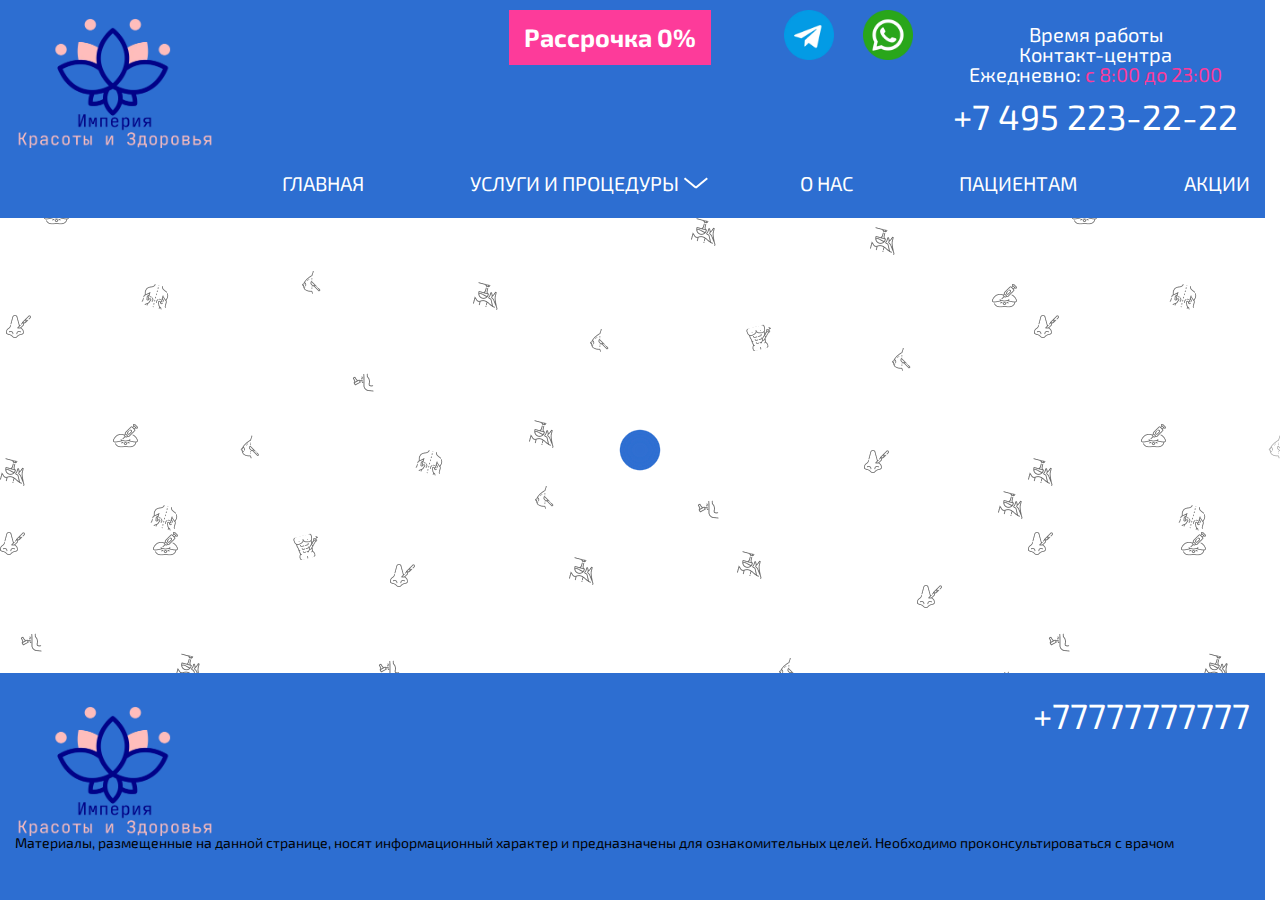
<file: pacientam.html>
<!DOCTYPE html>
<html lang="en">

<head>
	<title>Пациентам</title>
	<meta charset="UTF-8">
	<meta name="format-detection" content="telephone=no">
	<!-- <style>body{opacity: 0;}</style> -->
	<link rel="stylesheet" href="css/style.min.css?_v=20231203040657">
	<link rel="shortcut icon" href="favicon.ico">
	<link rel="preconnect" href="https://fonts.googleapis.com">
	<link rel="preconnect" href="https://fonts.gstatic.com" crossorigin>
	<link href="https://fonts.googleapis.com/css2?family=Exo+2:wght@100;300;400;600;700&display=swap&_v=20231203040657" rel="stylesheet">
	<!-- <meta name="robots" content="noindex, nofollow"> -->
	<meta name="viewport" content="width=device-width, initial-scale=1.0">
</head>

<body>
	<div class="wrapper">
		<header class="header">
			<div class="header__container">
				<div class="header__menu menu">
					<div class="menu__icon__wrapper">
						<button type="button" class="menu__icon icon-menu"><span></span></button>
					</div>
					<nav class="menu__body">
						<div class="header__top">

							<div class="header__logo">
								<a href="logo__block">
									<picture><source srcset="img/logo.webp" type="image/webp"><img src="img/logo.png" alt=""></picture>
								</a>
							</div>
							<div class="header__btn">
								<a href="#" class="header__btn-item">Рассрочка 0%</a>
							</div>
							<div class="header__links">
								<a href=""><picture><source srcset="img/telegram_2111646.webp" type="image/webp"><img src="img/telegram_2111646.png" alt=""></picture></a>
								<a href=""><picture><source srcset="img/whatsapp_3670051.webp" type="image/webp"><img src="img/whatsapp_3670051.png" alt=""></picture></a>
							</div>
							<div class="header__contact">
								<p class="header__time">Время работы<br> Контакт-центра
									<br>Ежедневно: <span> с 8:00 до 23:00</span>
								</p>
								<a class="header__tel" href="#">+7 495 223-22-22</a>
							</div>

						</div>
						<div class="header__bot">
							<ul class="menu__list">
								<li class="menu__item"><a href="index.html" class="menu__link">Главная</a></li>

								<li class="menu__item">
									<div data-spollers data-spollers="min" class="spollers">
										<div class="spollers__item">
											<button type="button" data-spoller data-spoller-close class="spollers__title">Услуги и
												процедуры</button>
											<div class="spollers__body">
												<ul class="spollers__list">
													<li class="spollers__link"><a class="spollers__link_a" href="hirurgia.html">пластическая
															хирургия</a></li>
													<li class="spollers__link"><a class="spollers__link_a" href="massazhy.html">Массажи
														</a></li>
													<li class="spollers__link"><a class="spollers__link_a" href="kosmetologia.html">Косметология </a></li>
												</ul>

											</div>
										</div>
									</div>
								</li>
								<li class="menu__item"><a href="oNas.html" class="menu__link">О нас</a></li>
								<li class="menu__item"><a href="pacientam.html" class="menu__link">пациентам</a></li>
								<li class="menu__item"><a href="akcii.html" class="menu__link">акции</a></li>
							</ul>
						</div>
					</nav>
				</div>
			</div>

		</header>
		<main class="page">

		</main>
		<footer class="footer">
			<div class="footer__container">
				<div class="footer__row">
					<div class="footer__logo header__logo">
						<a href="logo__block-">
							<picture><source srcset="img/logo.webp" type="image/webp"><img src="img/logo.png" alt=""></picture>
						</a>
					</div>
					<div class="footer__tel">
						<a href="#">+77777777777</a>

					</div>

				</div>
				<p>Материалы, размещенные на данной странице, носят информационный характер и предназначены для ознакомительных целей. Необходимо проконсультироваться с врачом</p>
			</div>
		</footer>
	</div>
	<!-- Стилі для body -->
	<style>
		.lock body {
			overflow: hidden;
			touch-action: none;
			overscroll-behavior: none;
			transform: translateY(-1000px);
		}

		.loading body {
			opacity: 0;
			visibility: hidden;
		}

		.loaded body {
			transform: translateY(0px);

			transition: all 0.5s ease 0s;
			opacity: 1;
			visibility: visible;
		}
	</style>
	<div id="fls-preloader">
		<!-- Документація: https://template.fls.guru/template-docs/modul-preloader.html -->
		<!-- Стилі для прелоадера -->
		<style>
			* {
				padding: 0px;
				margin: 0px;
				border: 0px;
			}

			*,
			*:before,
			*:after {
				box-sizing: border-box;
			}

			html {
				overflow: hidden;
				touch-action: none;
			}

			body {
				background-image: url("img/bg.png");
				margin: 0;
				padding: 0;
				padding-right: 15px;
			}

			#preloader {
				width: 400px;
				height: 400px;
				position: absolute;
				top: 50%;
				left: 50%;
				transform: translateY(-50%) translateX(-50%);
			}

			#preloader circle.outer {
				fill: transparent;
				stroke: #fd3b9a;
				stroke-dashoffset: 1000;
				stroke-width: 20;
				stroke-dasharray: 1000;
				transform-origin: 50% 50%;
				animation: spin 2s linear forwards infinite;
			}

			@keyframes spin {
				0% {
					stroke-dashoffset: 1000;
					transform: rotate(-90deg);
					stroke-width: 20;
				}

				25% {
					stroke-dashoffset: 800;
					stroke-width: 30;
				}

				80% {
					stroke-dashoffset: 1000;
					transform: rotate(270deg);
					stroke-width: 20;
				}
			}

			#preloader circle.drop {
				fill: #2d6ed1;
				stroke: transparent;
				transform-origin: 50% 50%;
				animation: drop 2s linear forwards infinite;
			}

			@keyframes drop {
				0% {
					transform: translate(0, -150px);
					opacity: 1;
				}

				34% {
					transform: translate(0, 150px);
					opacity: 1;
				}

				70% {
					transform: translate(0, 0);
					opacity: 0;
				}

				100% {
					opacity: 0;
				}
			}
		</style>
		<!-- Скріпт прелоадера -->
		<script>
			function preloader() {
				const preloaderImages = document.querySelector('[data-preloader]') ? document.querySelectorAll('[data-preloader] img') : document.querySelectorAll('img');
				const preloaderContainer = document.querySelector('#fls-preloader');
				if (preloaderImages.length) {
					const preloaderTemplate = `
					<div class="fls-preloader">
						<div class="fls-preloader__body">
							<svg height="400" width="400" id="preloader">
								<g filter="url(#goo)">
									<circle class="outer" cx="200" cy="200" r="150" />
									<circle class="drop" cx="200" cy="200" r="20">
								</g>

								<defs>
									<filter id="goo">
										<feGaussianBlur in="SourceGraphic" stdDeviation="8" result="blur" />
										<feColorMatrix in="blur" mode="matrix" values="1 0 0 0 0  0 1 0 0 0  0 0 1 0 0  0 0 0 18 -7" result="goo" />

									</filter>
								</defs>
								</svg>
						</div>
					</div>`;
					document.querySelector('html').insertAdjacentHTML("beforeend", preloaderTemplate);

					const
						preloader = document.querySelector('.fls-preloader'),
						showPecentLoad = document.querySelector('.fls-preloader__counter'),
						showLineLoad = document.querySelector('.fls-preloader__line span'),
						htmlDocument = document.documentElement;

					let imagesLoadedCount = counter = progress = 0;

					htmlDocument.classList.add('loading');
					htmlDocument.classList.add('lock');

					preloaderImages.forEach(preloaderImage => {
						const imgClone = document.createElement('img');
						if (imgClone) {
							imgClone.onload = imageLoaded;
							imgClone.onerror = imageLoaded;
							preloaderImage.dataset.src ? imgClone.src = preloaderImage.dataset.src : imgClone.src = preloaderImage.src;
						}
					});

					function setValueProgress(progress) {
						showPecentLoad ? showPecentLoad.innerText = `${progress}%` : null;
						showLineLoad ? showLineLoad.style.width = `${progress}%` : null;
					}
					showPecentLoad ? setValueProgress(progress) : null;

					function imageLoaded() {
						imagesLoadedCount++;
						progress = Math.round((100 / preloaderImages.length) * imagesLoadedCount);
						const intervalId = setInterval(() => {
							counter >= progress ? clearInterval(intervalId) : setValueProgress(++counter);
							counter >= 100 ? addLoadedClass() : null;
						}, 10);
					}

					function addLoadedClass() {
						htmlDocument.classList.add('loaded');
						htmlDocument.classList.remove('lock');
						htmlDocument.classList.remove('loading');
						setInterval(() => {
							preloader.remove();
							preloaderContainer.remove();
						}, 500);
					}
				} else {
					preloaderContainer.remove();
				}
			}
			preloader();
		</script>
	</div>
	<script src="js/app.min.js?_v=20231203040657"></script>
</body>

</html>
</file>
<file: css/style.min.css>
@charset "UTF-8";@font-face{font-family:Sverdlovsk;font-display:swap;src:url(../fonts/Sverdlovsk.woff2) format("woff2"),url(../fonts/Sverdlovsk.woff) format("woff");font-weight:400;font-style:normal}:root{--blue:#2d6ed1;--pink:#fd3b9a;--blue2:#1b437d}*{padding:0;margin:0;border:0}*,:after,:before{-webkit-box-sizing:border-box;box-sizing:border-box}body,html{height:100%;min-width:320px}body{color:#000;line-height:1;font-family:"Exo 2";font-size:.875rem;-ms-text-size-adjust:100%;-moz-text-size-adjust:100%;-webkit-text-size-adjust:100%;-webkit-font-smoothing:antialiased;-moz-osx-font-smoothing:grayscale}button,input,textarea{font-family:"Exo 2";font-size:inherit;line-height:inherit}button{cursor:pointer;color:inherit;background-color:transparent}a{color:inherit;text-decoration:none}ul li{list-style:none}img{vertical-align:top}h1,h2,h3,h4,h5,h6{font-weight:inherit;font-size:inherit}.lock body{overflow:hidden;-ms-touch-action:none;touch-action:none;-ms-scroll-chaining:none;overscroll-behavior:none}.wrapper{min-height:100%;display:-webkit-box;display:-ms-flexbox;display:flex;-webkit-box-orient:vertical;-webkit-box-direction:normal;-ms-flex-direction:column;flex-direction:column;overflow:hidden}@supports (overflow:clip){.wrapper{overflow:clip}}.wrapper>main{-webkit-box-flex:1;-ms-flex:1 1 auto;flex:1 1 auto}.wrapper>*{min-width:0}[class*=__container]{max-width:87.5rem;margin:0 auto;padding:0 .9375rem}.spollers{display:-ms-grid;display:grid;gap:15px}.spollers__item{font-size:1.25rem}.spollers__title{text-transform:uppercase;text-align:left;width:100%;cursor:default;border-radius:.3125rem;padding-right:15px;position:relative}._spoller-init .spollers__title{cursor:pointer}._spoller-init .spollers__title::after,._spoller-init .spollers__title::before{content:"";position:absolute;right:-15px;top:50%;background-color:#fff;height:2px;width:15px;-webkit-transition:-webkit-transform .5s ease 0s;transition:-webkit-transform .5s ease 0s;transition:transform .5s ease 0s;transition:transform .5s ease 0s,-webkit-transform .5s ease 0s}._spoller-init .spollers__title::before{-webkit-transform:translate(-75%,-50%) rotate(40deg);-ms-transform:translate(-75%,-50%) rotate(40deg);transform:translate(-75%,-50%) rotate(40deg)}._spoller-init .spollers__title::after{-webkit-transform:translate(0,-50%) rotate(-40deg);-ms-transform:translate(0,-50%) rotate(-40deg);transform:translate(0,-50%) rotate(-40deg)}._spoller-init .spollers__title._spoller-active::before{-webkit-transform:translateX(-75%) rotate(-40deg);-ms-transform:translateX(-75%) rotate(-40deg);transform:translateX(-75%) rotate(-40deg)}._spoller-init .spollers__title._spoller-active::after{-webkit-transform:rotate(40deg);-ms-transform:rotate(40deg);transform:rotate(40deg)}.spollers__body{height:200px}.spollers__list{height:100%;display:-webkit-box;display:-ms-flexbox;display:flex;-webkit-box-orient:vertical;-webkit-box-direction:normal;-ms-flex-direction:column;flex-direction:column;-webkit-box-pack:space-evenly;-ms-flex-pack:space-evenly;justify-content:space-evenly}.spollers__link{padding:10px;background:#fd3b9a;position:relative}.spollers__link .spollers__link_a:before{content:"";position:absolute;top:0;left:0;width:100%;height:100%}.spollers__link:hover{background:#fff;color:#000}.tabs__navigation{background:#fff;display:-webkit-box;display:-ms-flexbox;display:flex}.tabs__title{border:1px solid #eee;padding:.625rem .9375rem;border-radius:.3125rem}.tabs__title._tab-active{color:#fff;background:#2d6ed1}.tabs__content{border:1px solid #eee;padding:.625rem .9375rem}[class*=-ibg]{position:relative}[class*=-ibg] img{position:absolute;width:100%;height:100%;top:0;left:0;-o-object-fit:cover;object-fit:cover}[class*=-ibg_contain] img{-o-object-fit:contain;object-fit:contain}.title{font-weight:700;text-align:center;padding-bottom:30px;font-size:35px}.header{padding-top:10px;font-family:"Exo 2",sans-serif;background:#2d6ed1;color:#fff;font-size:20px}.header__top{display:-ms-grid;display:grid;-ms-grid-rows:1fr;-ms-grid-columns:40% 20% 15% 25%;grid-template:1fr/40% 20% 15% 25%}.header__time{text-align:center}.header__time span{color:#fd3b9a}.header__btn{display:-webkit-box;display:-ms-flexbox;display:flex;-webkit-box-align:start;-ms-flex-align:start;align-items:start}.header__btn-item{padding:15px;font-size:25px;font-weight:700;background:#fd3b9a}.header__btn-item:hover{background:rgba(253,59,153,.831372549)}.header__contact{display:-webkit-box;display:-ms-flexbox;display:flex;-webkit-box-orient:vertical;-webkit-box-direction:normal;-ms-flex-direction:column;flex-direction:column;-webkit-box-align:center;-ms-flex-align:center;align-items:center;-webkit-box-pack:space-evenly;-ms-flex-pack:space-evenly;justify-content:space-evenly}.header__tel{text-align:center;font-size:35px}.header__tel:hover{-webkit-transition:.2s;transition:.2s;color:#fd3b9a}.header__logo img{width:200px}.header__logo img:hover{-webkit-transition:.2s;transition:.2s;-webkit-transform:scale(1.2);-ms-transform:scale(1.2);transform:scale(1.2)}.header__logo img:not(:hover){-webkit-transition:.2s;transition:.2s}.header__links{display:-webkit-box;display:-ms-flexbox;display:flex;-webkit-box-align:start;-ms-flex-align:start;align-items:start;-webkit-box-pack:space-evenly;-ms-flex-pack:space-evenly;justify-content:space-evenly}.header__links img{width:50px}.header__links img:hover{-webkit-filter:brightness(90%);filter:brightness(90%)}.header__bot{text-transform:uppercase}.menu__list{padding:25px 0;display:-webkit-box;display:-ms-flexbox;display:flex;text-align:left;-webkit-box-align:start;-ms-flex-align:start;align-items:start;-webkit-box-pack:justify;-ms-flex-pack:justify;justify-content:space-between}.menu__item{display:-webkit-box;display:-ms-flexbox;display:flex;-webkit-box-align:center;-ms-flex-align:center;align-items:center;-webkit-box-pack:center;-ms-flex-pack:center;justify-content:center}._active{display:block}.menu__icon__wrapper{position:absolute;right:15px;top:15px}.icon-menu{display:none}.footer{width:100%;background:#2d6ed1;padding-bottom:50px}.footer__row{padding-top:25px;display:-webkit-box;display:-ms-flexbox;display:flex;-webkit-box-align:start;-ms-flex-align:start;align-items:start;-webkit-box-pack:justify;-ms-flex-pack:justify;justify-content:space-between}.footer__tel{font-size:35px;color:#fff}.no-webp .wrapper{background-image:url(../img/bg.png)}.first__row{display:-webkit-box;display:-ms-flexbox;display:flex;-ms-flex-pack:distribute;justify-content:space-around}.first__left{max-width:500px;display:-webkit-box;display:-ms-flexbox;display:flex;-webkit-box-align:center;-ms-flex-align:center;align-items:center;-webkit-box-pack:space-evenly;-ms-flex-pack:space-evenly;justify-content:space-evenly;-webkit-box-orient:vertical;-webkit-box-direction:normal;-ms-flex-direction:column;flex-direction:column}.first__title{-webkit-backdrop-filter:blur(5px);backdrop-filter:blur(5px);line-height:130%;text-align:center;text-transform:uppercase;font-size:40px}.first__title span{color:#fd3b9a}.first__button{background:#fd3b9a;padding:30px;font-size:30px;color:#fff;text-transform:uppercase;-webkit-animation:breth 2s;animation:breth 2s}.first__button:hover{-webkit-transition:.2s;transition:.2s;background:#2d6ed1}.first__right{position:relative}.first__img{padding-top:30px;width:500px}.links__block{width:100%;height:100%;position:absolute;right:50%;top:50%;-webkit-transform:translate(50%,-50%);-ms-transform:translate(50%,-50%);transform:translate(50%,-50%)}.first__row{width:100%;height:100%;position:relative}.first__link{background:#2d6ed1;padding:35px;font-size:20px;color:#fff;border-radius:300px;position:absolute}.first__link:hover{-webkit-transition:.2s;transition:.2s;background:#fd3b9a}.first__link1{left:-50px;bottom:100px}.first__link2{left:10px;bottom:0}.first__link3{right:-110px;bottom:100px}.first__link4{right:10px;bottom:0}.first__link5{left:10px;bottom:0}.uslugi{padding:100px 0}.uslugi__container{-webkit-backdrop-filter:blur(1px);backdrop-filter:blur(1px)}.tabs__navigation{font-size:25px}.tabs__body img{height:500px}.tabs__body li{list-style:circle;font-size:23px;text-transform:capitalize;padding:5px 0}.tabs__row{background:#fff;display:-webkit-box;display:-ms-flexbox;display:flex;-webkit-box-align:center;-ms-flex-align:center;align-items:center;-webkit-box-pack:justify;-ms-flex-pack:justify;justify-content:space-between}.why{background:rgba(253,59,153,.6039215686);padding-bottom:100px;color:#fff;opacity:0;-webkit-transform:translateX(-100px);-ms-transform:translateX(-100px);transform:translateX(-100px);-webkit-transition:.5s;transition:.5s}._watcher-view{-webkit-transition:.5s;transition:.5s;-webkit-transform:translateX(0);-ms-transform:translateX(0);transform:translateX(0);opacity:1}.why__title{padding-top:50px}.why__row{display:-webkit-box;display:-ms-flexbox;display:flex;-webkit-box-pack:space-evenly;-ms-flex-pack:space-evenly;justify-content:space-evenly}.why__item{-webkit-box-flex:1;-ms-flex:1 0 25%;flex:1 0 25%;text-align:center}.why__item p{padding-top:20px;font-size:25px}.why__item img{border-radius:10px;height:200px}.doctors{padding:80px 0}.doctors__container{background:rgba(45,111,209,.4039215686);-webkit-backdrop-filter:blur(5px);backdrop-filter:blur(5px)}.doctors__title{padding-top:20px}.doc .doc__navigation{font-size:25px;display:-webkit-box;display:-ms-flexbox;display:flex;-webkit-box-orient:horizontal;-webkit-box-direction:normal;-ms-flex-direction:row;flex-direction:row;-webkit-box-pack:space-evenly;-ms-flex-pack:space-evenly;justify-content:space-evenly}.doc .doc__navigation img{width:200px}.doc .doc__title{-webkit-box-flex:1;-ms-flex:1 0 33%;flex:1 0 33%;text-transform:uppercase;background:rgba(45,111,209,.4039215686);border:3px solid rgba(238,238,238,.5137254902);padding:15px;border-radius:.3125rem;display:-webkit-box;display:-ms-flexbox;display:flex;-webkit-box-orient:vertical;-webkit-box-direction:reverse;-ms-flex-direction:column-reverse;flex-direction:column-reverse;-webkit-box-pack:justify;-ms-flex-pack:justify;justify-content:space-between;-webkit-box-align:center;-ms-flex-align:center;align-items:center;height:450px}.doc .doc__content{padding:.625rem .9375rem}.doc ._tab-active{color:#fff;background:#2d6ed1}.doc__body span{color:#2d6ed1}.doc__body h2{padding:30px 0;font-size:25px;font-weight:700}.doc__body h3{padding:10px 0;font-size:25px}.doc__body p{font-size:20px}.doc__body ul{padding:30px;font-size:25px}.doc__body ul li{list-style:decimal;margin-left:30px;padding-top:10px;font-size:20px}.doc2__row a img{padding-right:10px;padding-top:10px;width:150px;height:150px}.doc1__row img{padding-right:10px;padding-top:10px;width:150px;height:150px;-webkit-transform:rotate(-90deg);-ms-transform:rotate(-90deg);transform:rotate(-90deg)}.works{background:rgba(45,111,209,.3176470588);padding:20px 0;margin-bottom:150px}.works__slider{height:300px}.works__slide img{padding:20px;max-height:250px}.usluga{padding-top:100px;padding-bottom:300px}.usluga__container{-webkit-backdrop-filter:blur(10px);backdrop-filter:blur(10px)}.usluga__title{font-size:40px}.usluga__mainBlock{cursor:default;padding:50px;background:rgba(253,59,153,.2156862745)}.usluga__mainBlock ol{width:100%;text-align:center;display:-webkit-box;display:-ms-flexbox;display:flex;-webkit-box-orient:vertical;-webkit-box-direction:normal;-ms-flex-direction:column;flex-direction:column;font-size:30px}.usluga__mainBlock ol li{text-align:left;display:-webkit-box;display:-ms-flexbox;display:flex;-webkit-box-pack:justify;-ms-flex-pack:justify;justify-content:space-between;padding:10px 5px}.usluga__mainBlock ol li:hover{background:rgba(253,59,153,.2156862745)}.usluga__mainBlock ol li:has(ol){background:rgba(253,59,153,.2156862745)}.usluga__mainBlock ol ul{width:100%}.usluga__mainBlock ol ul li{padding-left:20px}.usluga__mainBlock ol ul li:last-child{padding:0;padding-left:20px}.usluga__doc{padding-top:50px;display:-webkit-box;display:-ms-flexbox;display:flex;-webkit-box-pack:space-evenly;-ms-flex-pack:space-evenly;justify-content:space-evenly}.usluga__doc img{max-height:500px}.usluga__doc .p123{padding-top:200px;margin-left:-300px}.usluga__doc .m123{padding-top:300px;margin-left:-300px}.usluga__doc .k12{margin-left:10px}@font-face{font-family:swiper-icons;src:url("data:application/font-woff;charset=utf-8;base64, [base64]//wADZ2x5ZgAAAywAAADMAAAD2MHtryVoZWFkAAABbAAAADAAAAA2E2+eoWhoZWEAAAGcAAAAHwAAACQC9gDzaG10eAAAAigAAAAZAAAArgJkABFsb2NhAAAC0AAAAFoAAABaFQAUGG1heHAAAAG8AAAAHwAAACAAcABAbmFtZQAAA/gAAAE5AAACXvFdBwlwb3N0AAAFNAAAAGIAAACE5s74hXjaY2BkYGAAYpf5Hu/j+W2+MnAzMYDAzaX6QjD6/4//Bxj5GA8AuRwMYGkAPywL13jaY2BkYGA88P8Agx4j+/8fQDYfA1AEBWgDAIB2BOoAeNpjYGRgYNBh4GdgYgABEMnIABJzYNADCQAACWgAsQB42mNgYfzCOIGBlYGB0YcxjYGBwR1Kf2WQZGhhYGBiYGVmgAFGBiQQkOaawtDAoMBQxXjg/wEGPcYDDA4wNUA2CCgwsAAAO4EL6gAAeNpj2M0gyAACqxgGNWBkZ2D4/wMA+xkDdgAAAHjaY2BgYGaAYBkGRgYQiAHyGMF8FgYHIM3DwMHABGQrMOgyWDLEM1T9/w8UBfEMgLzE////P/5//f/V/xv+r4eaAAeMbAxwIUYmIMHEgKYAYjUcsDAwsLKxc3BycfPw8jEQA/[base64]/uznmfPFBNODM2K7MTQ45YEAZqGP81AmGGcF3iPqOop0r1SPTaTbVkfUe4HXj97wYE+yNwWYxwWu4v1ugWHgo3S1XdZEVqWM7ET0cfnLGxWfkgR42o2PvWrDMBSFj/IHLaF0zKjRgdiVMwScNRAoWUoH78Y2icB/yIY09An6AH2Bdu/UB+yxopYshQiEvnvu0dURgDt8QeC8PDw7Fpji3fEA4z/PEJ6YOB5hKh4dj3EvXhxPqH/SKUY3rJ7srZ4FZnh1PMAtPhwP6fl2PMJMPDgeQ4rY8YT6Gzao0eAEA409DuggmTnFnOcSCiEiLMgxCiTI6Cq5DZUd3Qmp10vO0LaLTd2cjN4fOumlc7lUYbSQcZFkutRG7g6JKZKy0RmdLY680CDnEJ+UMkpFFe1RN7nxdVpXrC4aTtnaurOnYercZg2YVmLN/d/gczfEimrE/fs/bOuq29Zmn8tloORaXgZgGa78yO9/cnXm2BpaGvq25Dv9S4E9+5SIc9PqupJKhYFSSl47+Qcr1mYNAAAAeNptw0cKwkAAAMDZJA8Q7OUJvkLsPfZ6zFVERPy8qHh2YER+3i/BP83vIBLLySsoKimrqKqpa2hp6+jq6RsYGhmbmJqZSy0sraxtbO3sHRydnEMU4uR6yx7JJXveP7WrDycAAAAAAAH//wACeNpjYGRgYOABYhkgZgJCZgZNBkYGLQZtIJsFLMYAAAw3ALgAeNolizEKgDAQBCchRbC2sFER0YD6qVQiBCv/H9ezGI6Z5XBAw8CBK/m5iQQVauVbXLnOrMZv2oLdKFa8Pjuru2hJzGabmOSLzNMzvutpB3N42mNgZGBg4GKQYzBhYMxJLMlj4GBgAYow/P/PAJJhLM6sSoWKfWCAAwDAjgbRAAB42mNgYGBkAIIbCZo5IPrmUn0hGA0AO8EFTQAA");font-weight:400;font-style:normal}:root{--swiper-theme-color:#007aff}.swiper{margin-left:auto;margin-right:auto;position:relative;overflow:hidden;list-style:none;padding:0;z-index:1}.swiper-vertical>.swiper-wrapper{-webkit-box-orient:vertical;-webkit-box-direction:normal;-ms-flex-direction:column;flex-direction:column}.swiper-wrapper{position:relative;width:100%;height:100%;z-index:1;display:-webkit-box;display:-ms-flexbox;display:flex;-webkit-transition-property:-webkit-transform;transition-property:-webkit-transform;transition-property:transform;transition-property:transform,-webkit-transform;-webkit-box-sizing:content-box;box-sizing:content-box}.swiper-android .swiper-slide,.swiper-wrapper{-webkit-transform:translate3d(0,0,0);transform:translate3d(0,0,0)}.swiper-pointer-events{-ms-touch-action:pan-y;touch-action:pan-y}.swiper-pointer-events.swiper-vertical{-ms-touch-action:pan-x;touch-action:pan-x}.swiper-slide{-ms-flex-negative:0;flex-shrink:0;width:100%;height:100%;position:relative;-webkit-transition-property:-webkit-transform;transition-property:-webkit-transform;transition-property:transform;transition-property:transform,-webkit-transform}.swiper-slide-invisible-blank{visibility:hidden}.swiper-autoheight,.swiper-autoheight .swiper-slide{height:auto}.swiper-autoheight .swiper-wrapper{-webkit-box-align:start;-ms-flex-align:start;align-items:flex-start;-webkit-transition-property:height,-webkit-transform;transition-property:height,-webkit-transform;transition-property:transform,height;transition-property:transform,height,-webkit-transform}.swiper-3d,.swiper-3d.swiper-css-mode .swiper-wrapper{-webkit-perspective:1200px;perspective:1200px}.swiper-3d .swiper-cube-shadow,.swiper-3d .swiper-slide,.swiper-3d .swiper-slide-shadow,.swiper-3d .swiper-slide-shadow-bottom,.swiper-3d .swiper-slide-shadow-left,.swiper-3d .swiper-slide-shadow-right,.swiper-3d .swiper-slide-shadow-top,.swiper-3d .swiper-wrapper{-webkit-transform-style:preserve-3d;transform-style:preserve-3d}.swiper-3d .swiper-slide-shadow,.swiper-3d .swiper-slide-shadow-bottom,.swiper-3d .swiper-slide-shadow-left,.swiper-3d .swiper-slide-shadow-right,.swiper-3d .swiper-slide-shadow-top{position:absolute;left:0;top:0;width:100%;height:100%;pointer-events:none;z-index:10}.swiper-3d .swiper-slide-shadow{background:rgba(0,0,0,.15)}.swiper-3d .swiper-slide-shadow-left{background-image:-webkit-gradient(linear,right top,left top,from(rgba(0,0,0,.5)),to(rgba(0,0,0,0)));background-image:linear-gradient(to left,rgba(0,0,0,.5),rgba(0,0,0,0))}.swiper-3d .swiper-slide-shadow-right{background-image:-webkit-gradient(linear,left top,right top,from(rgba(0,0,0,.5)),to(rgba(0,0,0,0)));background-image:linear-gradient(to right,rgba(0,0,0,.5),rgba(0,0,0,0))}.swiper-3d .swiper-slide-shadow-top{background-image:-webkit-gradient(linear,left bottom,left top,from(rgba(0,0,0,.5)),to(rgba(0,0,0,0)));background-image:linear-gradient(to top,rgba(0,0,0,.5),rgba(0,0,0,0))}.swiper-3d .swiper-slide-shadow-bottom{background-image:-webkit-gradient(linear,left top,left bottom,from(rgba(0,0,0,.5)),to(rgba(0,0,0,0)));background-image:linear-gradient(to bottom,rgba(0,0,0,.5),rgba(0,0,0,0))}.swiper-css-mode>.swiper-wrapper{overflow:auto;scrollbar-width:none;-ms-overflow-style:none}.swiper-css-mode>.swiper-wrapper::-webkit-scrollbar{display:none}.swiper-css-mode>.swiper-wrapper>.swiper-slide{scroll-snap-align:start start}.swiper-horizontal.swiper-css-mode>.swiper-wrapper{-ms-scroll-snap-type:x mandatory;scroll-snap-type:x mandatory}.swiper-vertical.swiper-css-mode>.swiper-wrapper{-ms-scroll-snap-type:y mandatory;scroll-snap-type:y mandatory}.swiper-centered>.swiper-wrapper::before{content:"";-ms-flex-negative:0;flex-shrink:0;-webkit-box-ordinal-group:10000;-ms-flex-order:9999;order:9999}.swiper-centered.swiper-horizontal>.swiper-wrapper>.swiper-slide:first-child{-webkit-margin-start:var(--swiper-centered-offset-before);margin-inline-start:var(--swiper-centered-offset-before)}.swiper-centered.swiper-horizontal>.swiper-wrapper::before{height:100%;min-height:1px;width:var(--swiper-centered-offset-after)}.swiper-centered.swiper-vertical>.swiper-wrapper>.swiper-slide:first-child{-webkit-margin-before:var(--swiper-centered-offset-before);margin-block-start:var(--swiper-centered-offset-before)}.swiper-centered.swiper-vertical>.swiper-wrapper::before{width:100%;min-width:1px;height:var(--swiper-centered-offset-after)}.swiper-centered>.swiper-wrapper>.swiper-slide{scroll-snap-align:center center}.swiper-virtual.swiper-css-mode .swiper-wrapper::after{content:"";position:absolute;left:0;top:0;pointer-events:none}.swiper-virtual.swiper-css-mode.swiper-horizontal .swiper-wrapper::after{height:1px;width:var(--swiper-virtual-size)}.swiper-virtual.swiper-css-mode.swiper-vertical .swiper-wrapper::after{width:1px;height:var(--swiper-virtual-size)}:root{--swiper-navigation-size:44px}.swiper-button-next,.swiper-button-prev{position:absolute;top:50%;width:calc(var(--swiper-navigation-size)/ 44 * 27);height:var(--swiper-navigation-size);margin-top:calc(0px - var(--swiper-navigation-size)/ 2);z-index:10;cursor:pointer;display:-webkit-box;display:-ms-flexbox;display:flex;-webkit-box-align:center;-ms-flex-align:center;align-items:center;-webkit-box-pack:center;-ms-flex-pack:center;justify-content:center;color:var(--swiper-navigation-color,var(--swiper-theme-color))}.swiper-button-next.swiper-button-disabled,.swiper-button-prev.swiper-button-disabled{opacity:.35;cursor:auto;pointer-events:none}.swiper-button-next:after,.swiper-button-prev:after{font-family:swiper-icons;font-size:var(--swiper-navigation-size);text-transform:none!important;letter-spacing:0;text-transform:none;font-variant:initial;line-height:1}.swiper-button-prev,.swiper-rtl .swiper-button-next{left:0;right:auto}.swiper-button-prev:after,.swiper-rtl .swiper-button-next:after{content:"prev"}.swiper-button-next,.swiper-rtl .swiper-button-prev{right:0;left:auto}.swiper-button-next:after,.swiper-rtl .swiper-button-prev:after{content:"next"}.swiper-button-lock{display:none}.swiper-pagination{position:absolute;text-align:center;-webkit-transition:.3s opacity;transition:.3s opacity;-webkit-transform:translate3d(0,0,0);transform:translate3d(0,0,0);z-index:10}.swiper-pagination.swiper-pagination-hidden{opacity:0}.swiper-horizontal>.swiper-pagination-bullets,.swiper-pagination-bullets.swiper-pagination-horizontal,.swiper-pagination-custom,.swiper-pagination-fraction{bottom:10px;left:0;width:100%}.swiper-pagination-bullets-dynamic{overflow:hidden;font-size:0}.swiper-pagination-bullets-dynamic .swiper-pagination-bullet{-webkit-transform:scale(.33);-ms-transform:scale(.33);transform:scale(.33);position:relative}.swiper-pagination-bullets-dynamic .swiper-pagination-bullet-active{-webkit-transform:scale(1);-ms-transform:scale(1);transform:scale(1)}.swiper-pagination-bullets-dynamic .swiper-pagination-bullet-active-main{-webkit-transform:scale(1);-ms-transform:scale(1);transform:scale(1)}.swiper-pagination-bullets-dynamic .swiper-pagination-bullet-active-prev{-webkit-transform:scale(.66);-ms-transform:scale(.66);transform:scale(.66)}.swiper-pagination-bullets-dynamic .swiper-pagination-bullet-active-prev-prev{-webkit-transform:scale(.33);-ms-transform:scale(.33);transform:scale(.33)}.swiper-pagination-bullets-dynamic .swiper-pagination-bullet-active-next{-webkit-transform:scale(.66);-ms-transform:scale(.66);transform:scale(.66)}.swiper-pagination-bullets-dynamic .swiper-pagination-bullet-active-next-next{-webkit-transform:scale(.33);-ms-transform:scale(.33);transform:scale(.33)}.swiper-pagination-bullet{width:var(--swiper-pagination-bullet-width,var(--swiper-pagination-bullet-size,8px));height:var(--swiper-pagination-bullet-height,var(--swiper-pagination-bullet-size,8px));display:inline-block;border-radius:50%;background:var(--swiper-pagination-bullet-inactive-color,#000);opacity:var(--swiper-pagination-bullet-inactive-opacity,.2)}button.swiper-pagination-bullet{border:none;margin:0;padding:0;-webkit-box-shadow:none;box-shadow:none;-webkit-appearance:none;-moz-appearance:none;appearance:none}.swiper-pagination-clickable .swiper-pagination-bullet{cursor:pointer}.swiper-pagination-bullet:only-child{display:none!important}.swiper-pagination-bullet-active{opacity:var(--swiper-pagination-bullet-opacity,1);background:var(--swiper-pagination-color,var(--swiper-theme-color))}.swiper-pagination-vertical.swiper-pagination-bullets,.swiper-vertical>.swiper-pagination-bullets{right:10px;top:50%;-webkit-transform:translate3d(0,-50%,0);transform:translate3d(0,-50%,0)}.swiper-pagination-vertical.swiper-pagination-bullets .swiper-pagination-bullet,.swiper-vertical>.swiper-pagination-bullets .swiper-pagination-bullet{margin:var(--swiper-pagination-bullet-vertical-gap,6px) 0;display:block}.swiper-pagination-vertical.swiper-pagination-bullets.swiper-pagination-bullets-dynamic,.swiper-vertical>.swiper-pagination-bullets.swiper-pagination-bullets-dynamic{top:50%;-webkit-transform:translateY(-50%);-ms-transform:translateY(-50%);transform:translateY(-50%);width:8px}.swiper-pagination-vertical.swiper-pagination-bullets.swiper-pagination-bullets-dynamic .swiper-pagination-bullet,.swiper-vertical>.swiper-pagination-bullets.swiper-pagination-bullets-dynamic .swiper-pagination-bullet{display:inline-block;-webkit-transition:.2s top,.2s -webkit-transform;transition:.2s top,.2s -webkit-transform;transition:.2s transform,.2s top;transition:.2s transform,.2s top,.2s -webkit-transform}.swiper-horizontal>.swiper-pagination-bullets .swiper-pagination-bullet,.swiper-pagination-horizontal.swiper-pagination-bullets .swiper-pagination-bullet{margin:0 var(--swiper-pagination-bullet-horizontal-gap,4px)}.swiper-horizontal>.swiper-pagination-bullets.swiper-pagination-bullets-dynamic,.swiper-pagination-horizontal.swiper-pagination-bullets.swiper-pagination-bullets-dynamic{left:50%;-webkit-transform:translateX(-50%);-ms-transform:translateX(-50%);transform:translateX(-50%);white-space:nowrap}.swiper-horizontal>.swiper-pagination-bullets.swiper-pagination-bullets-dynamic .swiper-pagination-bullet,.swiper-pagination-horizontal.swiper-pagination-bullets.swiper-pagination-bullets-dynamic .swiper-pagination-bullet{-webkit-transition:.2s left,.2s -webkit-transform;transition:.2s left,.2s -webkit-transform;transition:.2s transform,.2s left;transition:.2s transform,.2s left,.2s -webkit-transform}.swiper-horizontal.swiper-rtl>.swiper-pagination-bullets-dynamic .swiper-pagination-bullet{-webkit-transition:.2s right,.2s -webkit-transform;transition:.2s right,.2s -webkit-transform;transition:.2s transform,.2s right;transition:.2s transform,.2s right,.2s -webkit-transform}.swiper-pagination-progressbar{background:rgba(0,0,0,.25);position:absolute}.swiper-pagination-progressbar .swiper-pagination-progressbar-fill{background:var(--swiper-pagination-color,var(--swiper-theme-color));position:absolute;left:0;top:0;width:100%;height:100%;-webkit-transform:scale(0);-ms-transform:scale(0);transform:scale(0);-webkit-transform-origin:left top;-ms-transform-origin:left top;transform-origin:left top}.swiper-rtl .swiper-pagination-progressbar .swiper-pagination-progressbar-fill{-webkit-transform-origin:right top;-ms-transform-origin:right top;transform-origin:right top}.swiper-horizontal>.swiper-pagination-progressbar,.swiper-pagination-progressbar.swiper-pagination-horizontal,.swiper-pagination-progressbar.swiper-pagination-vertical.swiper-pagination-progressbar-opposite,.swiper-vertical>.swiper-pagination-progressbar.swiper-pagination-progressbar-opposite{width:100%;height:4px;left:0;top:0}.swiper-horizontal>.swiper-pagination-progressbar.swiper-pagination-progressbar-opposite,.swiper-pagination-progressbar.swiper-pagination-horizontal.swiper-pagination-progressbar-opposite,.swiper-pagination-progressbar.swiper-pagination-vertical,.swiper-vertical>.swiper-pagination-progressbar{width:4px;height:100%;left:0;top:0}.swiper-pagination-lock{display:none}.swiper-scrollbar{border-radius:10px;position:relative;-ms-touch-action:none;background:rgba(0,0,0,.1)}.swiper-horizontal>.swiper-scrollbar{position:absolute;left:1%;bottom:3px;z-index:50;height:5px;width:98%}.swiper-vertical>.swiper-scrollbar{position:absolute;right:3px;top:1%;z-index:50;width:5px;height:98%}.swiper-scrollbar-drag{height:100%;width:100%;position:relative;background:rgba(0,0,0,.5);border-radius:10px;left:0;top:0}.swiper-scrollbar-cursor-drag{cursor:move}.swiper-scrollbar-lock{display:none}.swiper-zoom-container{width:100%;height:100%;display:-webkit-box;display:-ms-flexbox;display:flex;-webkit-box-pack:center;-ms-flex-pack:center;justify-content:center;-webkit-box-align:center;-ms-flex-align:center;align-items:center;text-align:center}.swiper-zoom-container>canvas,.swiper-zoom-container>img,.swiper-zoom-container>svg{max-width:100%;max-height:100%;-o-object-fit:contain;object-fit:contain}.swiper-slide-zoomed{cursor:move}.swiper-lazy-preloader{width:42px;height:42px;position:absolute;left:50%;top:50%;margin-left:-21px;margin-top:-21px;z-index:10;-webkit-transform-origin:50%;-ms-transform-origin:50%;transform-origin:50%;-webkit-animation:swiper-preloader-spin 1s infinite linear;animation:swiper-preloader-spin 1s infinite linear;-webkit-box-sizing:border-box;box-sizing:border-box;border:4px solid var(--swiper-preloader-color,var(--swiper-theme-color));border-radius:50%;border-top-color:transparent}.swiper-lazy-preloader-white{--swiper-preloader-color:#fff}.swiper-lazy-preloader-black{--swiper-preloader-color:#000}@-webkit-keyframes swiper-preloader-spin{100%{-webkit-transform:rotate(360deg);transform:rotate(360deg)}}@keyframes swiper-preloader-spin{100%{-webkit-transform:rotate(360deg);transform:rotate(360deg)}}.swiper .swiper-notification{position:absolute;left:0;top:0;pointer-events:none;opacity:0;z-index:-1000}.swiper-free-mode>.swiper-wrapper{-webkit-transition-timing-function:ease-out;transition-timing-function:ease-out;margin:0 auto}.swiper-grid>.swiper-wrapper{-ms-flex-wrap:wrap;flex-wrap:wrap}.swiper-grid-column>.swiper-wrapper{-ms-flex-wrap:wrap;flex-wrap:wrap;-webkit-box-orient:vertical;-webkit-box-direction:normal;-ms-flex-direction:column;flex-direction:column}.swiper-fade.swiper-free-mode .swiper-slide{-webkit-transition-timing-function:ease-out;transition-timing-function:ease-out}.swiper-fade .swiper-slide{pointer-events:none;-webkit-transition-property:opacity;transition-property:opacity}.swiper-fade .swiper-slide .swiper-slide{pointer-events:none}.swiper-fade .swiper-slide-active,.swiper-fade .swiper-slide-active .swiper-slide-active{pointer-events:auto}.swiper-cube{overflow:visible}.swiper-cube .swiper-slide{pointer-events:none;-webkit-backface-visibility:hidden;backface-visibility:hidden;z-index:1;visibility:hidden;-webkit-transform-origin:0 0;-ms-transform-origin:0 0;transform-origin:0 0;width:100%;height:100%}.swiper-cube .swiper-slide .swiper-slide{pointer-events:none}.swiper-cube.swiper-rtl .swiper-slide{-webkit-transform-origin:100% 0;-ms-transform-origin:100% 0;transform-origin:100% 0}.swiper-cube .swiper-slide-active,.swiper-cube .swiper-slide-active .swiper-slide-active{pointer-events:auto}.swiper-cube .swiper-slide-active,.swiper-cube .swiper-slide-next,.swiper-cube .swiper-slide-next+.swiper-slide,.swiper-cube .swiper-slide-prev{pointer-events:auto;visibility:visible}.swiper-cube .swiper-slide-shadow-bottom,.swiper-cube .swiper-slide-shadow-left,.swiper-cube .swiper-slide-shadow-right,.swiper-cube .swiper-slide-shadow-top{z-index:0;-webkit-backface-visibility:hidden;backface-visibility:hidden}.swiper-cube .swiper-cube-shadow{position:absolute;left:0;bottom:0;width:100%;height:100%;opacity:.6;z-index:0}.swiper-cube .swiper-cube-shadow:before{content:"";background:#000;position:absolute;left:0;top:0;bottom:0;right:0;-webkit-filter:blur(50px);filter:blur(50px)}.swiper-flip{overflow:visible}.swiper-flip .swiper-slide{pointer-events:none;-webkit-backface-visibility:hidden;backface-visibility:hidden;z-index:1}.swiper-flip .swiper-slide .swiper-slide{pointer-events:none}.swiper-flip .swiper-slide-active,.swiper-flip .swiper-slide-active .swiper-slide-active{pointer-events:auto}.swiper-flip .swiper-slide-shadow-bottom,.swiper-flip .swiper-slide-shadow-left,.swiper-flip .swiper-slide-shadow-right,.swiper-flip .swiper-slide-shadow-top{z-index:0;-webkit-backface-visibility:hidden;backface-visibility:hidden}.swiper-creative .swiper-slide{-webkit-backface-visibility:hidden;backface-visibility:hidden;overflow:hidden;-webkit-transition-property:opacity,height,-webkit-transform;transition-property:opacity,height,-webkit-transform;transition-property:transform,opacity,height;transition-property:transform,opacity,height,-webkit-transform}.swiper-cards{overflow:visible}.swiper-cards .swiper-slide{-webkit-transform-origin:center bottom;-ms-transform-origin:center bottom;transform-origin:center bottom;-webkit-backface-visibility:hidden;backface-visibility:hidden;overflow:hidden}@font-face{font-family:lg;src:url([data-uri]) format("woff2"),url([data-uri]) format("woff");font-weight:400;font-style:normal;font-display:block}.lg-icon{font-family:lg!important;speak:never;font-style:normal;font-weight:400;font-variant:normal;text-transform:none;line-height:1;-webkit-font-smoothing:antialiased;-moz-osx-font-smoothing:grayscale}.lg-container{font-family:system-ui,-apple-system,"Segoe UI",Roboto,"Helvetica Neue",Arial,"Noto Sans","Liberation Sans",sans-serif,"Apple Color Emoji","Segoe UI Emoji","Segoe UI Symbol","Noto Color Emoji"}.lg-next,.lg-prev{background-color:rgba(0,0,0,.45);border-radius:2px;color:#999;cursor:pointer;display:block;font-size:22px;margin-top:-10px;padding:8px 10px 9px;position:absolute;top:50%;z-index:1080;outline:0;border:none}.lg-next.disabled,.lg-prev.disabled{opacity:0!important;cursor:default}.lg-next:hover:not(.disabled),.lg-prev:hover:not(.disabled){color:#fff}.lg-single-item .lg-next,.lg-single-item .lg-prev{display:none}.lg-next{right:20px}.lg-next:before{content:"\e095"}.lg-prev{left:20px}.lg-prev:after{content:"\e094"}@-webkit-keyframes lg-right-end{0%{left:0}50%{left:-30px}100%{left:0}}@keyframes lg-right-end{0%{left:0}50%{left:-30px}100%{left:0}}@-webkit-keyframes lg-left-end{0%{left:0}50%{left:30px}100%{left:0}}@keyframes lg-left-end{0%{left:0}50%{left:30px}100%{left:0}}.lg-outer.lg-right-end .lg-object{-webkit-animation:lg-right-end .3s;animation:lg-right-end .3s;position:relative}.lg-outer.lg-left-end .lg-object{-webkit-animation:lg-left-end .3s;animation:lg-left-end .3s;position:relative}.lg-toolbar{z-index:1082;left:0;position:absolute;top:0;width:100%}.lg-media-overlap .lg-toolbar{background-image:-webkit-gradient(linear,left bottom,left top,from(rgba(0,0,0,0)),to(rgba(0,0,0,.4)));background-image:linear-gradient(0deg,rgba(0,0,0,0),rgba(0,0,0,.4))}.lg-toolbar .lg-icon{color:#999;cursor:pointer;float:right;font-size:24px;height:47px;line-height:27px;padding:10px 0;text-align:center;width:50px;text-decoration:none!important;outline:medium none;will-change:color;-webkit-transition:color .2s linear;transition:color .2s linear;background:0 0;border:none;-webkit-box-shadow:none;box-shadow:none}.lg-toolbar .lg-icon.lg-icon-18{font-size:18px}.lg-toolbar .lg-icon:hover{color:#fff}.lg-toolbar .lg-close:after{content:"\e070"}.lg-toolbar .lg-maximize{font-size:22px}.lg-toolbar .lg-maximize:after{content:"\e90a"}.lg-toolbar .lg-download:after{content:"\e0f2"}.lg-sub-html{color:#eee;font-size:16px;padding:10px 40px;text-align:center;z-index:1080;opacity:0;-webkit-transition:opacity .2s ease-out 0s;transition:opacity .2s ease-out 0s}.lg-sub-html h4{margin:0;font-size:13px;font-weight:700}.lg-sub-html p{font-size:12px;margin:5px 0 0}.lg-sub-html a{color:inherit}.lg-sub-html a:hover{text-decoration:underline}.lg-media-overlap .lg-sub-html{background-image:-webkit-gradient(linear,left top,left bottom,from(rgba(0,0,0,0)),to(rgba(0,0,0,.6)));background-image:linear-gradient(180deg,rgba(0,0,0,0),rgba(0,0,0,.6))}.lg-item .lg-sub-html{position:absolute;bottom:0;right:0;left:0}.lg-error-msg{font-size:14px;color:#999}.lg-counter{color:#999;display:inline-block;font-size:16px;padding-left:20px;padding-top:12px;height:47px;vertical-align:middle}.lg-closing .lg-next,.lg-closing .lg-prev,.lg-closing .lg-sub-html,.lg-closing .lg-toolbar{opacity:0;-webkit-transition:-webkit-transform .08 cubic-bezier(0,0,.25,1) 0s,opacity .08 cubic-bezier(0,0,.25,1) 0s,color .08 linear;-webkit-transition:opacity .08 cubic-bezier(0,0,.25,1) 0s,color .08 linear,-webkit-transform .08 cubic-bezier(0,0,.25,1) 0s;transition:opacity .08 cubic-bezier(0,0,.25,1) 0s,color .08 linear,-webkit-transform .08 cubic-bezier(0,0,.25,1) 0s;transition:transform .08 cubic-bezier(0,0,.25,1) 0s,opacity .08 cubic-bezier(0,0,.25,1) 0s,color .08 linear;transition:transform .08 cubic-bezier(0,0,.25,1) 0s,opacity .08 cubic-bezier(0,0,.25,1) 0s,color .08 linear,-webkit-transform .08 cubic-bezier(0,0,.25,1) 0s}body:not(.lg-from-hash) .lg-outer.lg-start-zoom .lg-item:not(.lg-zoomable) .lg-img-wrap,body:not(.lg-from-hash) .lg-outer.lg-start-zoom .lg-item:not(.lg-zoomable) .lg-video-cont{opacity:0;-ms-transform:scale3d(.5,.5,.5);-webkit-transform:scale3d(.5,.5,.5);transform:scale3d(.5,.5,.5);will-change:transform,opacity;-webkit-transition:-webkit-transform 250ms cubic-bezier(0,0,.25,1) 0s,opacity 250ms cubic-bezier(0,0,.25,1)!important;-webkit-transition:opacity 250ms cubic-bezier(0,0,.25,1),-webkit-transform 250ms cubic-bezier(0,0,.25,1) 0s!important;transition:opacity 250ms cubic-bezier(0,0,.25,1),-webkit-transform 250ms cubic-bezier(0,0,.25,1) 0s!important;transition:transform 250ms cubic-bezier(0,0,.25,1) 0s,opacity 250ms cubic-bezier(0,0,.25,1)!important;transition:transform 250ms cubic-bezier(0,0,.25,1) 0s,opacity 250ms cubic-bezier(0,0,.25,1),-webkit-transform 250ms cubic-bezier(0,0,.25,1) 0s!important}body:not(.lg-from-hash) .lg-outer.lg-start-zoom .lg-item:not(.lg-zoomable).lg-complete .lg-img-wrap,body:not(.lg-from-hash) .lg-outer.lg-start-zoom .lg-item:not(.lg-zoomable).lg-complete .lg-video-cont{opacity:1;-ms-transform:scale3d(1,1,1);-webkit-transform:scale3d(1,1,1);transform:scale3d(1,1,1)}.lg-group:after{content:"";display:table;clear:both}.lg-container{position:absolute;display:none;outline:0}.lg-container.lg-show{display:block}.lg-on{scroll-behavior:unset}.lg-hide-sub-html .lg-sub-html,.lg-next,.lg-pager-outer,.lg-prev,.lg-toolbar{opacity:0;will-change:transform,opacity;-webkit-transition:-webkit-transform .25s cubic-bezier(0,0,.25,1) 0s,opacity .25s cubic-bezier(0,0,.25,1) 0s;-webkit-transition:opacity .25s cubic-bezier(0,0,.25,1) 0s,-webkit-transform .25s cubic-bezier(0,0,.25,1) 0s;transition:opacity .25s cubic-bezier(0,0,.25,1) 0s,-webkit-transform .25s cubic-bezier(0,0,.25,1) 0s;transition:transform .25s cubic-bezier(0,0,.25,1) 0s,opacity .25s cubic-bezier(0,0,.25,1) 0s;transition:transform .25s cubic-bezier(0,0,.25,1) 0s,opacity .25s cubic-bezier(0,0,.25,1) 0s,-webkit-transform .25s cubic-bezier(0,0,.25,1) 0s}.lg-show-in .lg-next,.lg-show-in .lg-pager-outer,.lg-show-in .lg-prev,.lg-show-in .lg-toolbar{opacity:1}.lg-show-in.lg-hide-sub-html .lg-sub-html{opacity:1}.lg-show-in .lg-hide-items .lg-prev{opacity:0;-webkit-transform:translate3d(-10px,0,0);transform:translate3d(-10px,0,0)}.lg-show-in .lg-hide-items .lg-next{opacity:0;-webkit-transform:translate3d(10px,0,0);transform:translate3d(10px,0,0)}.lg-show-in .lg-hide-items .lg-toolbar{opacity:0;-webkit-transform:translate3d(0,-10px,0);transform:translate3d(0,-10px,0)}.lg-show-in .lg-hide-items.lg-hide-sub-html .lg-sub-html{opacity:0;-webkit-transform:translate3d(0,20px,0);transform:translate3d(0,20px,0)}.lg-outer{width:100%;height:100%;position:fixed;top:0;left:0;z-index:1050;text-align:left;opacity:.001;outline:0;will-change:auto;overflow:hidden;-webkit-transition:opacity .15s ease 0s;transition:opacity .15s ease 0s}.lg-outer *{-webkit-box-sizing:border-box;box-sizing:border-box}.lg-outer.lg-zoom-from-image{opacity:1}.lg-outer.lg-visible{opacity:1}.lg-outer.lg-css3 .lg-item:not(.lg-start-end-progress).lg-current,.lg-outer.lg-css3 .lg-item:not(.lg-start-end-progress).lg-next-slide,.lg-outer.lg-css3 .lg-item:not(.lg-start-end-progress).lg-prev-slide{-webkit-transition-duration:inherit!important;transition-duration:inherit!important;-webkit-transition-timing-function:inherit!important;transition-timing-function:inherit!important}.lg-outer.lg-css3.lg-dragging .lg-item.lg-current,.lg-outer.lg-css3.lg-dragging .lg-item.lg-next-slide,.lg-outer.lg-css3.lg-dragging .lg-item.lg-prev-slide{-webkit-transition-duration:0s!important;transition-duration:0s!important;opacity:1}.lg-outer.lg-grab img.lg-object{cursor:-webkit-grab;cursor:-o-grab;cursor:-ms-grab;cursor:grab}.lg-outer.lg-grabbing img.lg-object{cursor:move;cursor:-webkit-grabbing;cursor:-o-grabbing;cursor:-ms-grabbing;cursor:grabbing}.lg-outer .lg-content{position:absolute;top:0;left:0;right:0;bottom:0}.lg-outer .lg-inner{width:100%;position:absolute;left:0;top:0;bottom:0;-webkit-transition:opacity 0s;transition:opacity 0s;white-space:nowrap}.lg-outer .lg-item{will-change:transform,opacity;display:none!important}.no-webp .lg-outer .lg-item:not(.lg-start-end-progress){background:url([data-uri]) no-repeat scroll center center transparent}.lg-outer.lg-css3 .lg-current,.lg-outer.lg-css3 .lg-next-slide,.lg-outer.lg-css3 .lg-prev-slide{display:inline-block!important}.lg-outer.lg-css .lg-current{display:inline-block!important}.lg-outer .lg-img-wrap,.lg-outer .lg-item{display:inline-block;text-align:center;position:absolute;width:100%;height:100%}.lg-outer .lg-img-wrap:before,.lg-outer .lg-item:before{content:"";display:inline-block;height:100%;vertical-align:middle}.lg-outer .lg-img-wrap{position:absolute;left:0;right:0;top:0;bottom:0;white-space:nowrap;font-size:0}.lg-outer .lg-item.lg-complete{background-image:none}.lg-outer .lg-item.lg-current{z-index:1060}.lg-outer .lg-object{display:inline-block;vertical-align:middle;max-width:100%;max-height:100%;width:auto;height:auto;position:relative}.lg-outer .lg-empty-html .lg-sub-html,.lg-outer .lg-empty-html.lg-sub-html{display:none}.lg-outer.lg-hide-download .lg-download{opacity:.75;pointer-events:none}.lg-outer .lg-first-slide .lg-dummy-img{position:absolute;top:50%;left:50%}.lg-outer.lg-components-open:not(.lg-zoomed) .lg-components{-webkit-transform:translate3d(0,0,0);transform:translate3d(0,0,0);opacity:1}.lg-outer.lg-components-open:not(.lg-zoomed) .lg-sub-html{opacity:1;-webkit-transition:opacity .2s ease-out .15s;transition:opacity .2s ease-out .15s}.lg-backdrop{position:fixed;top:0;left:0;right:0;bottom:0;z-index:1040;background-color:#000;opacity:0;will-change:auto;-webkit-transition:opacity 333ms ease-in 0s;transition:opacity 333ms ease-in 0s}.lg-backdrop.in{opacity:1}.lg-css3.lg-no-trans .lg-current,.lg-css3.lg-no-trans .lg-next-slide,.lg-css3.lg-no-trans .lg-prev-slide{-webkit-transition:none 0s ease 0s!important;transition:none 0s ease 0s!important}.lg-css3.lg-use-css3 .lg-item{-webkit-backface-visibility:hidden;backface-visibility:hidden}.lg-css3.lg-fade .lg-item{opacity:0}.lg-css3.lg-fade .lg-item.lg-current{opacity:1}.lg-css3.lg-fade .lg-item.lg-current,.lg-css3.lg-fade .lg-item.lg-next-slide,.lg-css3.lg-fade .lg-item.lg-prev-slide{-webkit-transition:opacity .1s ease 0s;transition:opacity .1s ease 0s}.lg-css3.lg-use-css3 .lg-item.lg-start-progress{-webkit-transition:-webkit-transform 1s cubic-bezier(.175,.885,.32,1.275) 0s;transition:-webkit-transform 1s cubic-bezier(.175,.885,.32,1.275) 0s;transition:transform 1s cubic-bezier(.175,.885,.32,1.275) 0s;transition:transform 1s cubic-bezier(.175,.885,.32,1.275) 0s,-webkit-transform 1s cubic-bezier(.175,.885,.32,1.275) 0s}.lg-css3.lg-use-css3 .lg-item.lg-start-end-progress{-webkit-transition:-webkit-transform 1s cubic-bezier(0,0,.25,1) 0s;transition:-webkit-transform 1s cubic-bezier(0,0,.25,1) 0s;transition:transform 1s cubic-bezier(0,0,.25,1) 0s;transition:transform 1s cubic-bezier(0,0,.25,1) 0s,-webkit-transform 1s cubic-bezier(0,0,.25,1) 0s}.lg-css3.lg-slide.lg-use-css3 .lg-item{opacity:0}.lg-css3.lg-slide.lg-use-css3 .lg-item.lg-prev-slide{-webkit-transform:translate3d(-100%,0,0);transform:translate3d(-100%,0,0)}.lg-css3.lg-slide.lg-use-css3 .lg-item.lg-next-slide{-webkit-transform:translate3d(100%,0,0);transform:translate3d(100%,0,0)}.lg-css3.lg-slide.lg-use-css3 .lg-item.lg-current{-webkit-transform:translate3d(0,0,0);transform:translate3d(0,0,0);opacity:1}.lg-css3.lg-slide.lg-use-css3 .lg-item.lg-current,.lg-css3.lg-slide.lg-use-css3 .lg-item.lg-next-slide,.lg-css3.lg-slide.lg-use-css3 .lg-item.lg-prev-slide{-webkit-transition:-webkit-transform 1s cubic-bezier(0,0,.25,1) 0s,opacity .1s ease 0s;-webkit-transition:opacity .1s ease 0s,-webkit-transform 1s cubic-bezier(0,0,.25,1) 0s;transition:opacity .1s ease 0s,-webkit-transform 1s cubic-bezier(0,0,.25,1) 0s;transition:transform 1s cubic-bezier(0,0,.25,1) 0s,opacity .1s ease 0s;transition:transform 1s cubic-bezier(0,0,.25,1) 0s,opacity .1s ease 0s,-webkit-transform 1s cubic-bezier(0,0,.25,1) 0s}.lg-container{display:none}.lg-container.lg-show{display:block}.lg-container.lg-dragging-vertical .lg-backdrop{-webkit-transition-duration:0s!important;transition-duration:0s!important}.lg-container.lg-dragging-vertical .lg-css3 .lg-item.lg-current{-webkit-transition-duration:0s!important;transition-duration:0s!important;opacity:1}.lg-inline .lg-backdrop,.lg-inline .lg-outer{position:absolute}.lg-inline .lg-backdrop{z-index:1}.lg-inline .lg-outer{z-index:2}.lg-inline .lg-maximize:after{content:"\e909"}.lg-components{-webkit-transform:translate3d(0,100%,0);transform:translate3d(0,100%,0);will-change:transform;-webkit-transition:-webkit-transform .35s ease-out 0s;transition:-webkit-transform .35s ease-out 0s;transition:transform .35s ease-out 0s;transition:transform .35s ease-out 0s,-webkit-transform .35s ease-out 0s;z-index:1080;position:absolute;bottom:0;right:0;left:0}.lg-fullscreen:after{content:"\e20c"}.lg-fullscreen-on .lg-fullscreen:after{content:"\e20d"}@media (min-width:87.5em){.header__bot{padding-left:18.75rem}}@media (max-width:20em){.header__bot{padding-left:.0000000625rem}}@media (max-width:47.99875em){.menu__body{padding-top:10px;height:100vh;display:none}.menu__body .header__top{display:-webkit-box;display:-ms-flexbox;display:flex;-webkit-box-orient:vertical;-webkit-box-direction:normal;-ms-flex-direction:column;flex-direction:column;-webkit-box-align:start;-ms-flex-align:start;align-items:start;-webkit-box-pack:justify;-ms-flex-pack:justify;justify-content:space-between}.menu__body .header__top .header__logo{width:100%}.menu__body .header__top .header__logo .logo__row1,.menu__body .header__top .header__logo .logo__row2,.menu__body .header__top .header__logo .logo__row3{font-size:30px}.menu__body .header__top .header__time{padding:20px 0;width:100%}.menu__body .header__top .header__tel{font-size:40px;padding-bottom:20px}.menu__body .header__top .header__button{width:320px;padding:20px;font-size:30px;font-weight:700}.menu__body .header__bot{padding-top:100px}.menu__body .menu__list{background:#1b437d;-webkit-box-pack:justify;-ms-flex-pack:justify;justify-content:space-between;height:100%;-webkit-box-align:center;-ms-flex-align:center;align-items:center;font-size:30px;display:-webkit-box;display:-ms-flexbox;display:flex;-webkit-box-orient:vertical;-webkit-box-direction:normal;-ms-flex-direction:column;flex-direction:column}.menu__body .menu__list .menu__item{padding:5px}.menu__body .menu__list .menu__item:active{color:#fd3b9a}.menu__body .menu__list .spollers__title{font-size:30px;text-align:center}.icon-menu{display:block;position:relative;width:2.5rem;height:1.875rem;z-index:5}.icon-menu span,.icon-menu::after,.icon-menu::before{content:"";-webkit-transition:all .3s ease 0s;transition:all .3s ease 0s;right:0;position:absolute;width:100%;height:.125rem;background-color:#000}.icon-menu::before{top:0}.icon-menu::after{bottom:0}.icon-menu span{top:calc(50% - .0625rem)}.menu-open .icon-menu span{width:0}.menu-open .icon-menu::before{top:calc(50% - .0625rem);-webkit-transform:rotate(-45deg);-ms-transform:rotate(-45deg);transform:rotate(-45deg)}.menu-open .icon-menu::after{bottom:calc(50% - .0625rem);-webkit-transform:rotate(45deg);-ms-transform:rotate(45deg);transform:rotate(45deg)}}@media (max-width:47.99875em) and (any-hover:none){.icon-menu{cursor:default}}@media (min-width:20em) and (max-width:87.5em){@supports (padding-left:clamp(0.0000000625rem ,-5.5555554745rem + 27.7777776852vw ,18.75rem)){.header__bot{padding-left:clamp(.0000000625rem ,-5.5555554745rem + 27.7777776852vw ,18.75rem)}}@supports not (padding-left:clamp(0.0000000625rem ,-5.5555554745rem + 27.7777776852vw ,18.75rem)){.header__bot{padding-left:calc(.0000000625rem + 18.7499999375 * (100vw - 20rem)/ 67.5)}}}.webp .wrapper{background-image:url(../img/bg.webp)}.webp .lg-outer .lg-item:not(.lg-start-end-progress){background:url([data-uri]) no-repeat scroll center center transparent}
</file>
